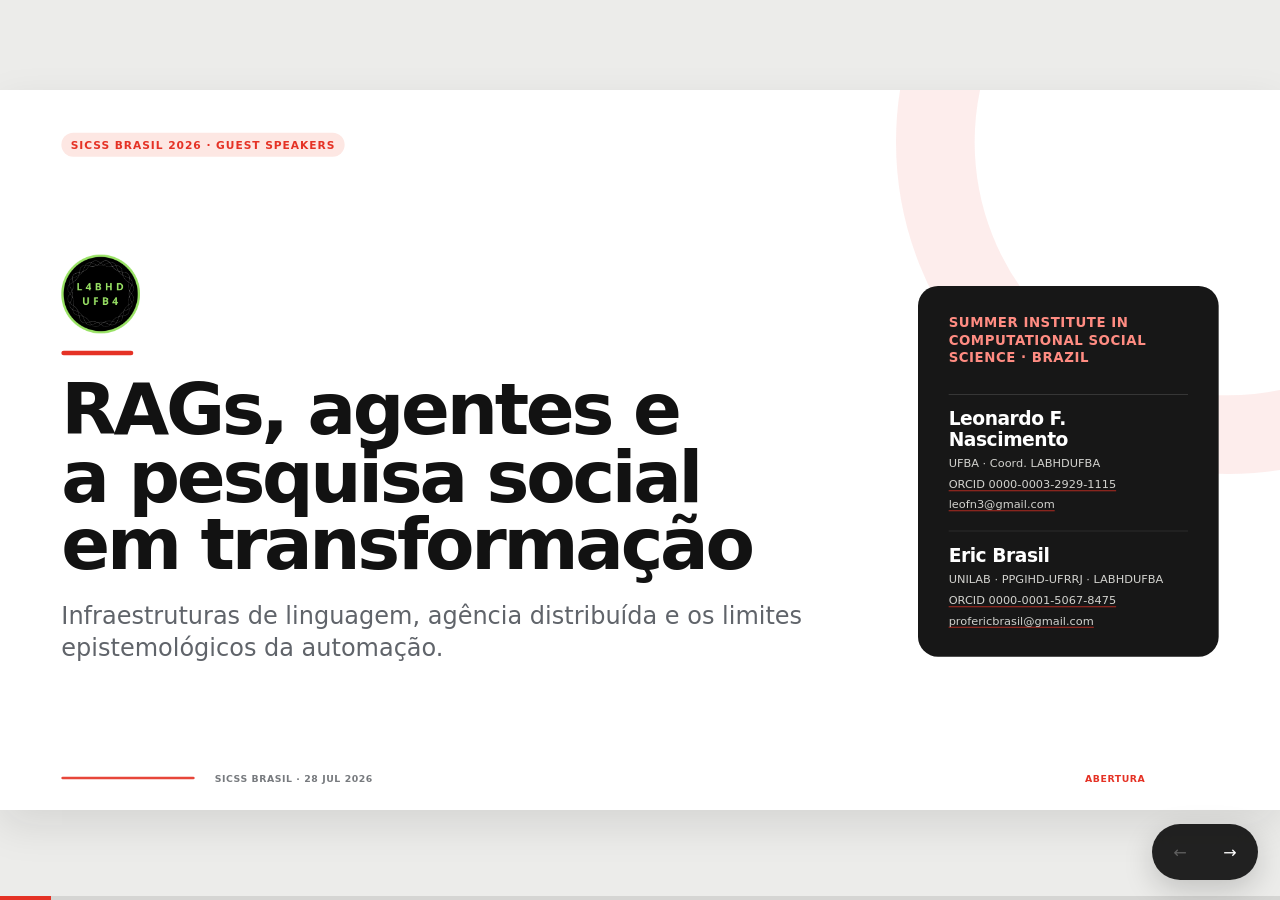
<file: index.html>
<!doctype html>
<html lang="pt-BR">
<head>
  <meta charset="utf-8">
  <meta name="viewport" content="width=device-width, initial-scale=1">
  <meta name="description" content="RAGs, agentes e a pesquisa social em transformação — SICSS Brasil 2026">
  <title>RAGs, agentes e pesquisa social — SICSS Brasil 2026</title>
  <link rel="stylesheet" href="styles.css">
</head>
<body>
  <main id="deck" class="deck" aria-live="polite"></main>
  <nav class="deck-nav" aria-label="Navegação dos slides">
    <button id="prev" type="button" aria-label="Slide anterior">←</button>
    <button id="next" type="button" aria-label="Próximo slide">→</button>
  </nav>
  <div class="progress" aria-hidden="true"><span id="progressBar"></span></div>
  <div id="overview" class="overview" hidden aria-label="Visão geral dos slides"></div>
  <script src="slides.js"></script>
  <script src="app.js"></script>
</body>
</html>
</file>
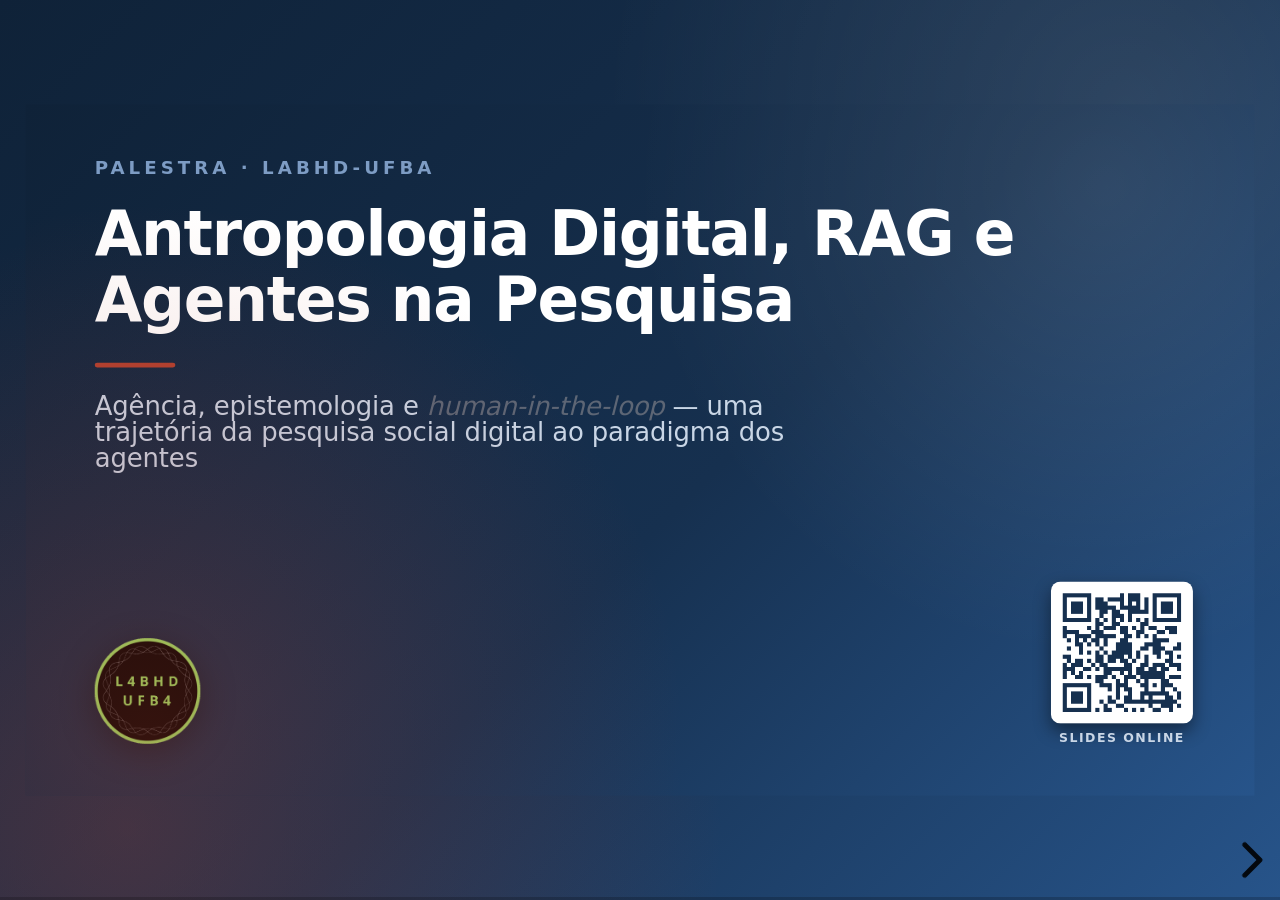
<file: sources/pineb/index.html>
<!DOCTYPE html>
<html lang="pt-BR">
<head>
  <meta charset="utf-8">
  <meta name="viewport" content="width=device-width, initial-scale=1.0">
  <title>Antropologia Digital, RAG e Agentes na Pesquisa</title>
  <link rel="stylesheet" href="vendor/reveal.css">
  <link rel="stylesheet" href="theme.css">
  <style>
    /* Ajustes específicos desta apresentação */

    /* Timeline da trajetória LABHD */
    .traj-row {
      display: grid; grid-template-columns: 130px 1fr;
      gap: 26px; align-items: start; margin-top: 26px;
    }
    .traj-year {
      font-size: 46px; font-weight: 800; color: var(--c-accent);
      line-height: 1; letter-spacing: -0.02em;
      border-right: 4px solid var(--c-line); padding-right: 22px;
    }
    .traj-year .ty-tag {
      display: block; font-size: 13px; font-weight: 800;
      letter-spacing: 0.12em; text-transform: uppercase;
      color: var(--c-blue-600); margin-top: 10px;
    }
    .traj-body p { font-size: 25px; line-height: 1.5; margin: 0 0 14px; }

    /* mini-timeline horizontal (slide 6) */
    .mini-time { display: grid; grid-template-columns: repeat(5, 1fr); gap: 10px; margin-top: 30px; }
    .mini-time .mt-step {
      background: var(--c-paper); border: 1px solid var(--c-line);
      border-top: 4px solid var(--c-blue-300);
      border-radius: 10px; padding: 14px 12px;
    }
    .mini-time .mt-step.now { border-top-color: var(--c-accent); }
    .mini-time .mt-yr { font-size: 15px; font-weight: 800; color: var(--c-blue-600); letter-spacing: 0.06em; }
    .mini-time .mt-lb { font-size: 16px; color: var(--c-ink); margin-top: 6px; line-height: 1.3; }

    /* cartões de conceito (definições) */
    .concept-grid { display: grid; gap: 16px; margin-top: 24px; }
    .concept-grid.c2 { grid-template-columns: 1fr 1fr; }
    .concept-grid.c3 { grid-template-columns: repeat(3, 1fr); }
    .concept-card {
      background: var(--c-paper); border: 1px solid var(--c-line);
      border-left: 4px solid var(--c-blue-600);
      border-radius: 10px; padding: 18px 20px;
    }
    .concept-card .cc-h { font-size: 21px; font-weight: 800; color: var(--c-blue-800); margin-bottom: 8px; }
    .concept-card .cc-b { font-size: 17px; color: var(--c-ink); line-height: 1.45; }
    .concept-card.accent { border-left-color: var(--c-accent); }
    .concept-card.accent .cc-h { color: var(--c-accent); }

    /* loop cards (human-in/on/out) */
    .loop-grid { display: grid; grid-template-columns: repeat(3, 1fr); gap: 18px; margin-top: 26px; }
    .loop-card {
      background: var(--c-paper); border: 1px solid var(--c-line);
      border-top: 5px solid var(--c-blue-600);
      border-radius: 12px; padding: 22px 20px;
    }
    .loop-card.mid { border-top-color: var(--c-amber); }
    .loop-card.out { border-top-color: var(--c-accent); }
    .loop-card .lc-tag {
      display: inline-block; font-size: 13px; font-weight: 800;
      letter-spacing: 0.08em; text-transform: uppercase;
      padding: 4px 10px; border-radius: 6px; margin-bottom: 12px;
      color: var(--c-blue-600); background: var(--c-blue-100);
    }
    .loop-card.mid .lc-tag { color: var(--c-amber); background: #f7efdc; }
    .loop-card.out .lc-tag { color: var(--c-accent); background: var(--c-accent-soft); }
    .loop-card .lc-name { font-size: 24px; font-weight: 800; color: var(--c-blue-800); margin-bottom: 10px; }
    .loop-card .lc-body { font-size: 17px; color: var(--c-ink); line-height: 1.45; }
    .loop-card .lc-meta { margin-top: 12px; font-size: 15px; color: var(--c-muted); }

    /* code-ish badge inline */
    .reveal code {
      font-family: "SF Mono", "JetBrains Mono", Menlo, monospace;
      font-size: 0.82em; background: #e9edf2;
      color: var(--c-blue-800);
      padding: 2px 7px; border-radius: 5px;
    }

    /* pipeline reusada do template */
    .pipeline-flow { display: grid; grid-template-columns: repeat(5, 1fr); gap: 12px; margin-top: 28px; }
    .pipeline-step {
      background: var(--c-paper); border: 1px solid var(--c-line);
      border-top: 4px solid var(--c-blue-600);
      border-radius: 10px; padding: 18px 14px;
    }
    .pipeline-step .ps-num {
      font-size: 14px; font-weight: 800; letter-spacing: 0.1em;
      color: var(--c-blue-600); text-transform: uppercase;
    }
    .pipeline-step .ps-name { font-size: 22px; font-weight: 800; color: var(--c-blue-800); margin-top: 6px; }
    .pipeline-step .ps-desc { font-size: 16px; color: var(--c-muted); margin-top: 8px; line-height: 1.4; }

    .result-card {
      background: var(--c-paper); border: 1px solid var(--c-line);
      border-left: 5px solid var(--c-blue-600);
      border-radius: 10px; padding: 18px 22px; margin-top: 18px;
    }
    .result-card.accent { border-left-color: var(--c-accent); }
    .result-card .r-title { font-size: 19px; font-weight: 800; color: var(--c-blue-800); margin-bottom: 6px; }
    .result-card .r-body { font-size: 17px; color: var(--c-ink); line-height: 1.45; }

    /* diagrama concêntrico IA ⊃ ML ⊃ DL ⊃ LLMs */
    .ai-nest { display: grid; grid-template-columns: 1fr 1fr; gap: 36px; align-items: center; margin-top: 24px; }
    .ai-l1, .ai-l2, .ai-l3, .ai-l4 {
      border-radius: 16px; position: relative;
      display: flex; flex-direction: column; align-items: center;
    }
    .ai-l1 { background: var(--c-blue-900); padding: 18px 18px 22px; }
    .ai-l2 { background: var(--c-blue-800); padding: 16px 16px 20px; width: 100%; margin-top: 10px; }
    .ai-l3 { background: var(--c-blue-600); padding: 16px 16px 20px; width: 100%; margin-top: 10px; }
    .ai-l4 { background: var(--c-accent); padding: 16px; width: 100%; margin-top: 10px; }
    .ai-nest .lbl { font-size: 14px; font-weight: 800; letter-spacing: 0.08em; text-transform: uppercase; color: #fff; }
    .ai-l1 > .lbl { color: #c9d6e6; }
    .ai-l4 .lbl { font-size: 22px; }
    .ai-legend .leg { display: grid; grid-template-columns: 22px 1fr; gap: 12px; align-items: start; margin-bottom: 16px; }
    .ai-legend .dot { width: 18px; height: 18px; border-radius: 5px; margin-top: 4px; }
    .ai-legend .leg-h { font-size: 19px; font-weight: 800; color: var(--c-blue-800); }
    .ai-legend .leg-b { font-size: 15.5px; color: var(--c-muted); line-height: 1.4; }

    /* módulos de agente (Control / Perception / Action) */
    .agent-mods { display: grid; grid-template-columns: repeat(3, 1fr); gap: 16px; margin-top: 24px; }
    .agent-mod { background: var(--c-paper); border: 1px solid var(--c-line); border-radius: 12px; padding: 18px 18px; }
    .agent-mod.center { border: 2px solid var(--c-accent); }
    .agent-mod .am-h { font-size: 18px; font-weight: 800; color: var(--c-blue-800); margin-bottom: 12px; text-align: center; letter-spacing: 0.03em; }
    .agent-mod.center .am-h { color: var(--c-accent); }
    .agent-mod .am-row { display: flex; gap: 8px; flex-wrap: wrap; justify-content: center; }
    .agent-mod .chip { font-size: 14px; font-weight: 700; color: var(--c-blue-800); background: #e9edf2; border-radius: 6px; padding: 6px 12px; }
    .agent-mod .am-sub { font-size: 13px; font-weight: 800; letter-spacing: 0.06em; text-transform: uppercase; color: var(--c-blue-600); margin: 10px 0 6px; text-align: center; }

    /* tokenização */
    .token-row { display: flex; flex-wrap: wrap; gap: 8px; margin-top: 20px; }
    .token { background: var(--c-blue-100); border: 1px solid var(--c-blue-300); border-radius: 8px; padding: 8px 14px; font-size: 20px; color: var(--c-blue-900); }
    .token .tid { display: block; font-size: 11px; color: var(--c-blue-600); font-family: "SF Mono", Menlo, monospace; }

    /* grid de estatísticas */
    .stat-grid { display: grid; grid-template-columns: repeat(4, 1fr); gap: 16px; margin-top: 26px; }
    .stat { background: var(--c-paper); border: 1px solid var(--c-line); border-top: 4px solid var(--c-blue-600); border-radius: 10px; padding: 18px 14px; text-align: center; }
    .stat.accent { border-top-color: var(--c-accent); }
    .stat .st-num { font-size: 34px; font-weight: 800; color: var(--c-blue-800); line-height: 1; }
    .stat.accent .st-num { color: var(--c-accent); }
    .stat .st-lb { font-size: 14px; color: var(--c-muted); margin-top: 8px; line-height: 1.3; }

    /* gramática do Telegram / fluxo simples */
    .flow-row { display: flex; align-items: stretch; gap: 10px; margin-top: 24px; }
    .flow-node { flex: 1; background: var(--c-paper); border: 1px solid var(--c-line); border-radius: 10px; padding: 16px 12px; text-align: center; }
    .flow-node .fn-h { font-size: 18px; font-weight: 800; color: var(--c-blue-800); }
    .flow-node .fn-b { font-size: 14px; color: var(--c-muted); margin-top: 6px; line-height: 1.35; }
    .flow-arrow { display: flex; align-items: center; color: var(--c-blue-300); font-size: 26px; font-weight: 800; }

    /* QR na capa */
    .cover-qr {
      position: absolute; right: 64px; bottom: 54px;
      display: flex; flex-direction: column; align-items: center; gap: 8px;
      z-index: 5;
    }
    .cover-qr img {
      width: 132px; height: 132px; display: block;
      background: #fff; padding: 8px; border-radius: 10px;
      box-shadow: 0 8px 18px rgba(0,0,0,0.45);
    }
    .cover-qr span {
      font-size: 13px; font-weight: 700; letter-spacing: 0.12em;
      text-transform: uppercase; color: #c9d6e6;
    }
  </style>
</head>
<body>
<div class="reveal">
  <div class="slides">

    <!-- ============ BLOCO 1 — TRAJETÓRIA LABHD/UFBA ============ -->

    <!-- 1 · CAPA -->
    <section data-state="cover" class="slide-cover">
      <div class="cover-tag">Palestra · LABHD-UFBA</div>
      <h1>Antropologia Digital, RAG e Agentes na Pesquisa</h1>
      <div class="cover-rule"></div>
      <p class="cover-sub">Agência, epistemologia e <em>human-in-the-loop</em> — uma trajetória da pesquisa social digital ao paradigma dos agentes</p>
      <div class="cover-logos"><img src="assets/logos/labhd_no_white_frame.png" alt="L4BHD/UFBA"></div>
      <div class="cover-qr">
        <img src="assets/qrcode.png" alt="QR code para a apresentação online">
        <span>slides online</span>
      </div>
    </section>

    <!-- 2 · MARCO ZERO 2012 -->
    <section class="content">
      <div class="slide-kicker">Trajetória · marco zero</div>
      <h2 class="slide-title">2012 — A análise qualitativa entra no computador</h2>
      <div class="slide-body">
        <div class="traj-row">
          <div class="traj-year">2012<span class="ty-tag">Atlas.ti</span></div>
          <div class="traj-body">
            <p>Início com <strong>Atlas.ti</strong>: codificação e análise qualitativa assistida por software (CAQDAS). O dado social continuava o mesmo — entrevistas, documentos, notas de campo — mas a <span class="hl-red">organização e a recuperação</span> passaram a ser mediadas por software.</p>
            <p>Primeira pergunta de fundo: <em>o que significa digitalizar a pesquisa social?</em></p>
          </div>
        </div>
        <div class="callout">
          Digitalizar não é só transpor papel para a tela: é introduzir uma <strong>camada técnica de mediação</strong> entre o pesquisador e seu material — o embrião de tudo que vem depois.
        </div>
      </div>
    </section>

    <!-- 3 · DIGITAÇÃO DA VIDA SOCIAL 2014-2018 -->
    <section class="content">
      <div class="slide-kicker">Trajetória · o campo se desloca</div>
      <h2 class="slide-title">2014–2018 — A Digitalização do Eu na Vida Cotidiana</h2>
      <div class="slide-body">
        <div class="traj-row">
          <div class="traj-year">2014<span class="ty-tag">→ 2018</span></div>
          <div class="traj-body">
            <p style="font-size:25px;line-height:1.45;">As tecnologias digitais passam a ocupar <span class="hl-red">todos os âmbitos da vida social</span> e se tornam um <strong>fato social total</strong>.</p>
            <div class="callout" style="margin-top:18px;font-size:24px;line-height:1.4;">
              <span class="quote-mark" style="font-size:50px;line-height:0.2;">“</span>o digital está se tornando uma parte constitutiva daquilo que nos torna humanos.” <span style="font-size:17px;color:var(--c-muted);">(Horst &amp; Miller, 2012, p. 4)</span>
            </div>
          </div>
        </div>
        <div class="source-line">
          HORST, H. A.; MILLER, D. <em>Digital Anthropology</em>. London: Bloomsbury Academic, 2012.
        </div>
      </div>
    </section>

    <!-- 4 · VIRADA COMPUTACIONAL ~2018 -->
    <section class="content">
      <div class="slide-kicker">Trajetória · virada computacional</div>
      <h2 class="slide-title">2018 — Da ferramenta fechada ao código aberto</h2>
      <div class="slide-body">
        <div class="traj-row">
          <div class="traj-year">2018<span class="ty-tag">R · código</span></div>
          <div class="traj-body">
            <p>Aprendizado de <strong>R</strong> e da programação como método. A virada decisiva: deixar de <em>apenas usar</em> ferramentas para <span class="hl-red">criar as próprias ferramentas</span> — do software caixa-preta ao <strong>código aberto, auditável e reprodutível</strong>.</p>
            <p>Uma escada de aprendizado: <strong>utilidade → aprendizado → aprimoramento → diversificação → artesanato digital</strong>.</p>
          </div>
        </div>
        <div class="callout">
          <strong>Não há neutralidade metodológica nas técnicas</strong> <em>(Bourdieu, Passeron &amp; Chamboredon, 2004)</em> — programar é posição epistemológica: <strong>erros de código viram erros metodológicos</strong>.
        </div>
      </div>
    </section>

    <!-- 5 · ERA DOS LLMs ~2023 -->
    <section class="content">
      <div class="slide-kicker">Trajetória · infraestrutura de linguagem</div>
      <h2 class="slide-title">2023 — Os LLMs como infraestrutura de pesquisa</h2>
      <div class="slide-body">
        <div class="traj-row">
          <div class="traj-year">2023<span class="ty-tag">LLMs</span></div>
          <div class="traj-body">
            <p>Modelos de linguagem deixam de ser objeto de estudo para se tornarem <strong>infraestrutura</strong> do trabalho de pesquisa.</p>
            <p>Um fluxo contínuo se consolida:
              <strong>texto → código → análise → escrita assistida</strong>. O LLM atravessa todas as etapas, da exploração do corpus à redação.</p>
          </div>
        </div>
        <div class="callout">
          A questão deixa de ser <em>“como analisar dados digitais?”</em> e passa a ser <em>“como pesquisar quando a própria linguagem se tornou computável?”</em>
        </div>
      </div>
    </section>

    <!-- 6 · DE LLMs A AGENTES ~2024-25 -->
    <section class="content">
      <div class="slide-kicker">Trajetória · onde estamos</div>
      <h2 class="slide-title">2024–25 — De LLMs a Agentes</h2>
      <div class="slide-body">
        <p class="lead" style="font-size:30px;max-width:30em;">Agentes <span class="hl">não são novos</span> — mas a fusão <span class="hl">LLM + agente</span> redefine a <span class="hl-red">agência</span> na pesquisa: o pesquisador <strong>delega, supervisiona e co-cria</strong>.</p>
        <div class="mini-time">
          <div class="mt-step"><div class="mt-yr">2012</div><div class="mt-lb">Atlas.ti · CAQDAS</div></div>
          <div class="mt-step"><div class="mt-yr">2014–18</div><div class="mt-lb">Vida Social Digitalizada</div></div>
          <div class="mt-step"><div class="mt-yr">2018</div><div class="mt-lb">R · código aberto</div></div>
          <div class="mt-step"><div class="mt-yr">2023</div><div class="mt-lb">LLMs como infra</div></div>
          <div class="mt-step now"><div class="mt-yr">2024–25</div><div class="mt-lb">Agentes na pesquisa</div></div>
        </div>
      </div>
    </section>

    <!-- ============ BLOCO 2 — IA GENERATIVA, LLMs E RAG ============ -->

    <!-- DIVISOR 01 -->
    <section data-state="section" class="slide-section">
      <div class="sec-num">01</div>
      <h2>IA generativa, LLMs e RAG</h2>
      <div class="sec-rule"></div>
      <div class="sec-desc">Os conceitos de base — da definição de IA à geração ancorada em evidência, até as ferramentas de NLP do LABHD-UFBA.</div>
    </section>

    <!-- 7 · O QUE É IA -->
    <section class="content">
      <div class="slide-kicker">Fundamentos</div>
      <h2 class="slide-title">O que é Inteligência Artificial?</h2>
      <div class="slide-body">
        <div class="ai-nest">
          <div class="ai-l1">
            <span class="lbl">Inteligência Artificial</span>
            <div class="ai-l2">
              <span class="lbl">Machine Learning</span>
              <div class="ai-l3">
                <span class="lbl">Deep Learning · Redes Neurais</span>
                <div class="ai-l4"><span class="lbl">LLMs</span></div>
              </div>
            </div>
          </div>
          <div class="ai-legend">
            <div class="leg"><div class="dot" style="background:var(--c-blue-900);"></div><div><div class="leg-h">IA</div><div class="leg-b">Máquinas “inteligentes”, em sentido amplo.</div></div></div>
            <div class="leg"><div class="dot" style="background:var(--c-blue-800);"></div><div><div class="leg-h">Machine Learning</div><div class="leg-b">Reconhecimento de padrões aprendidos a partir de dados.</div></div></div>
            <div class="leg"><div class="dot" style="background:var(--c-blue-600);"></div><div><div class="leg-h">Deep Learning</div><div class="leg-b">Padrões em dados <strong>não-estruturados</strong>: imagem, texto, áudio.</div></div></div>
            <div class="leg"><div class="dot" style="background:var(--c-accent);"></div><div><div class="leg-h">LLMs</div><div class="leg-b">Aprendem a “compreender” e gerar <strong>linguagem natural</strong>.</div></div></div>
          </div>
        </div>
      </div>
    </section>

    <!-- 8 · O QUE É IA GENERATIVA -->
    <section class="content">
      <div class="slide-kicker">Fundamentos</div>
      <h2 class="slide-title">O que é IA Generativa?</h2>
      <div class="slide-body">
        <p class="lead" style="font-size:32px;max-width:26em;">Modelos que <span class="hl">produzem</span> conteúdo novo a partir de <span class="hl">padrões estatísticos</span> aprendidos de grandes corpora.</p>
        <div class="callout" style="margin-top:30px;">
          Um modelo generativo <strong>não “entende”</strong> no sentido humano: ele estima a <strong>distribuição de probabilidade</strong> do que vem a seguir e amostra dela uma saída plausível.
        </div>
        <div class="source-line">
          Implicação metodológica: a saída é <em>verossímil</em>, não necessariamente <em>verdadeira</em>. Plausibilidade ≠ veracidade — daí a necessidade de ancoragem em evidência (RAG) e de supervisão humana.
        </div>
      </div>
    </section>

    <!-- 9 · O QUE SÃO LLMs -->
    <section class="content">
      <div class="slide-kicker">Fundamentos</div>
      <h2 class="slide-title">O que são Modelos de Linguagem (LLMs)?</h2>
      <div class="slide-body">
        <p class="lead" style="font-size:26px;max-width:34em;margin-bottom:4px;">O treino envolve a <span class="hl">tokenização</span> das palavras, transformando-as em <span class="hl-red">embeddings</span> — representações numéricas que capturam significado e contexto.</p>
        <div class="token-row">
          <div class="token">O<span class="tid">219195</span></div>
          <div class="token">arquiteto<span class="tid">26887</span></div>
          <div class="token">não<span class="tid">213002</span></div>
          <div class="token">reiniciou<span class="tid">267358</span></div>
          <div class="token">o<span class="tid">219195</span></div>
          <div class="token">servidor<span class="tid">281596</span></div>
          <div class="token">porque<span class="tid">252197</span></div>
          <div class="token">ele<span class="tid">104265</span></div>
          <div class="token">estava<span class="tid">119840</span></div>
          <div class="token">com<span class="tid">76912</span></div>
          <div class="token">preguiça<span class="tid">254276</span></div>
        </div>
        <div class="callout" style="margin-top:22px;">
          No espaço de <em>embeddings</em>, sentidos próximos ficam próximos (cão · gato · cavalo) — mas a previsão é <strong>estatística</strong>: daí <strong>alucinação</strong> e <strong>viés</strong> como propriedades do mecanismo, não bugs.
        </div>
      </div>
    </section>

    <!-- 10 · O QUE É RAG -->
    <section class="content">
      <div class="slide-kicker">Retrieval-Augmented Generation</div>
      <h2 class="slide-title">O que é RAG, em três etapas</h2>
      <div class="slide-body">
        <div class="pipeline-flow" style="grid-template-columns:repeat(3,1fr);gap:22px;">
          <div class="pipeline-step">
            <div class="ps-num">01 · Recuperação</div>
            <div class="ps-name">Buscar evidência</div>
            <div class="ps-desc">A pergunta recupera, de uma base de conhecimento, os <strong>documentos semanticamente relevantes</strong>.</div>
          </div>
          <div class="pipeline-step">
            <div class="ps-num">02 · Aumento</div>
            <div class="ps-name">Injetar no prompt</div>
            <div class="ps-desc">Os trechos recuperados são <strong>inseridos no contexto</strong> enviado ao LLM, junto da pergunta.</div>
          </div>
          <div class="pipeline-step">
            <div class="ps-num">03 · Geração</div>
            <div class="ps-name">Responder ancorado</div>
            <div class="ps-desc">O LLM gera a resposta <strong>condicionada à evidência fornecida</strong>, com trechos citáveis.</div>
          </div>
        </div>
        <div class="callout" style="margin-top:30px;">
          <strong>RAG ≠ busca:</strong> é <em>geração condicionada</em> a uma base de conhecimento. Ao vincular cada afirmação a um trecho recuperável, reduz a alucinação e torna o LLM um <strong>instrumento auditável</strong>.
        </div>
      </div>
    </section>

    <!-- 11 · FERRAMENTAS DE NLP DO LABHD -->
    <section class="content">
      <div class="slide-kicker">Aplicação · ferramentas em ação</div>
      <h2 class="slide-title">Do texto à estrutura: o que o LABHD usa</h2>
      <div class="slide-body">
        <div class="concept-grid c2">
          <div class="concept-card">
            <div class="cc-h">NER · Reconhecimento de entidades</div>
            <div class="cc-b">Identifica e classifica automaticamente <strong>pessoas, organizações, locais, datas e eventos</strong> em grandes volumes textuais.</div>
          </div>
          <div class="concept-card">
            <div class="cc-h">Topic Modelling</div>
            <div class="cc-b">Revela <strong>temas latentes</strong> agrupando palavras associadas (ex.: <em>Manifesto Comunista</em> → luta de classes · propriedade · indústria).</div>
          </div>
          <div class="concept-card">
            <div class="cc-h">Knowledge Graph</div>
            <div class="cc-b">Rede semântica de <strong>entidades e relações</strong> (<code>SUPPORTS</code> / <code>OPPOSES</code>) — usada p/ mapear polarização política. <em>LLMGraphTransformer + gpt-4o-mini</em>.</div>
          </div>
          <div class="concept-card accent">
            <div class="cc-h">RAG</div>
            <div class="cc-b">Geração <strong>ancorada</strong> em base documental — resposta rastreável e auditável sobre corpora grandes demais p/ leitura exaustiva.</div>
          </div>
        </div>
        <div class="source-line">
          Eixos de classificação: <strong>tarefa</strong> (extração · modelagem · geração) · <strong>nível</strong> (codificação · exploração · interpretação) · <strong>pipeline</strong> (coleta · codificação · análise).
        </div>
      </div>
    </section>

    <!-- ============ BLOCO 3 — AGENTES NA PESQUISA ============ -->

    <!-- DIVISOR 02 -->
    <section data-state="section" class="slide-section">
      <div class="sec-num">02</div>
      <h2>Agentes na pesquisa</h2>
      <div class="sec-rule"></div>
      <div class="sec-desc">O que muda quando o LLM ganha ferramentas, memória e autonomia — e como a agência se redistribui.</div>
    </section>

    <!-- 12 · O QUE SÃO AGENTES -->
    <section class="content">
      <div class="slide-kicker">Fundamentos</div>
      <h2 class="slide-title">O que são Agentes?</h2>
      <div class="slide-body">
        <p class="lead" style="font-size:25px;max-width:36em;margin-bottom:2px;">Um <span class="hl">LLM-agente</span> acopla um modelo de linguagem a <span class="hl-red">módulos</span> de controle, percepção e ação — planeja, age sobre o mundo e revê o resultado em ciclo.</p>
        <div class="agent-mods">
          <div class="agent-mod">
            <div class="am-h">Controle</div>
            <div class="am-sub">Storage</div>
            <div class="am-row"><span class="chip">Memória</span><span class="chip">Base de conhecimento</span></div>
            <div class="am-sub">Decisão</div>
            <div class="am-row"><span class="chip">Planejamento</span><span class="chip">Raciocínio</span></div>
          </div>
          <div class="agent-mod center">
            <div class="am-h">LLM-Agente</div>
            <div class="am-row" style="margin-top:6px;"><span class="chip">raciocínio + ferramentas + memória</span></div>
            <div class="am-sub" style="margin-top:14px;">⇅ Humano</div>
            <div class="am-row"><span class="chip">delega · supervisiona · valida</span></div>
          </div>
          <div class="agent-mod">
            <div class="am-h">Percepção & Ação</div>
            <div class="am-sub">Perception</div>
            <div class="am-row"><span class="chip">Coleta</span><span class="chip">Processamento</span></div>
            <div class="am-sub">Action</div>
            <div class="am-row"><span class="chip">Ferramentas</span><span class="chip">Feedback</span></div>
          </div>
        </div>
        <div class="source-line">
          Agentes <strong>precedem os LLMs</strong> (sistemas especialistas, bots, multiagente); a fusão LLM+agente é que redefine a agência. <em>Arquitetura: Synthetic Agents — arXiv 2503.05659.</em>
        </div>
      </div>
    </section>

    <!-- 13 · AGENTES NO LABHD -->
    <section class="content">
      <div class="slide-kicker">Aplicação</div>
      <h2 class="slide-title">A pesquisa do LABHD, em escala</h2>
      <div class="slide-body">
        <p class="lead" style="font-size:23px;max-width:40em;margin-bottom:4px;">Objeto: o <span class="hl-red">ecossistema multiplataforma de desinformação e radicalização</span> no Brasil (Telegram → YouTube, Instagram, WhatsApp…). Três fases, 2021–2027, com Letícia Cesarino (UFSC) · InternetLab · CNPq · PECS/ISC.</p>
        <div class="stat-grid">
          <div class="stat"><div class="st-num">+70M</div><div class="st-lb">mensagens coletadas (2015–2025)</div></div>
          <div class="stat"><div class="st-num">5M</div><div class="st-lb">imagens e vídeos</div></div>
          <div class="stat"><div class="st-num">3M</div><div class="st-lb">links do YouTube</div></div>
          <div class="stat accent"><div class="st-num">30 TB</div><div class="st-lb">de dados</div></div>
        </div>
        <div class="callout" style="margin-top:22px;">
          É aqui que NER, topic modelling, knowledge graphs, RAG e agentes <strong>coletam, classificam, sumarizam e analisam</strong> — sob coordenação de times qualitativo e quantitativo (grounded theory, populismo · EDA, NLP, IA).
        </div>
      </div>
    </section>

    <!-- 14 · AGÊNCIA DISTRIBUÍDA -->
    <section class="content">
      <div class="slide-kicker">Tese central</div>
      <h2 class="slide-title">Agência distribuída</h2>
      <div class="slide-body">
        <p class="lead" style="font-size:34px;max-width:24em;">O pesquisador <span class="hl-red">não é substituído</span>: a agência se <span class="hl">redistribui</span> entre humano e máquina.</p>
        <div class="callout" style="margin-top:30px;">
          O agente <strong>não “decide” sozinho</strong> — opera dentro de <strong>guardrails</strong> definidos pelo pesquisador: escopo, critérios, pontos de validação. A autoria e a responsabilidade permanecem humanas.
        </div>
        <div class="source-line">
          Deslocamento do <em>fazer</em> para o <em>orientar e validar</em>: a competência metodológica migra para o desenho dos limites em que a máquina pode agir.
        </div>
      </div>
    </section>

    <!-- ============ BLOCO 4 — CONSIDERAÇÕES EPISTEMOLÓGICAS ============ -->

    <!-- DIVISOR 03 -->
    <section data-state="section" class="slide-section">
      <div class="sec-num">03</div>
      <h2>Considerações epistemológicas</h2>
      <div class="sec-rule"></div>
      <div class="sec-desc">Crítica dos dados e das ferramentas, o lugar do humano no ciclo e os limites de matematizar o sentido.</div>
    </section>

    <!-- 15 · CSS CRÍTICA — POR QUE O HUMANO IMPORTA -->
    <section class="content">
      <div class="slide-kicker">Ciência social computacional crítica</div>
      <h2 class="slide-title">Por que o humano importa: três frentes críticas</h2>
      <div class="slide-body">
        <div class="concept-grid c3">
          <div class="concept-card">
            <div class="cc-h">Crítica dos dados</div>
            <div class="cc-b"><strong>“Raw data is an oxymoron.”</strong> Todo dado tem condições de existência e uma história — exige o mesmo rigor de uma fonte de arquivo. <em>Gitelman, 2013 · Brasil &amp; Nascimento, 2020</em></div>
          </div>
          <div class="concept-card">
            <div class="cc-h">Crítica das ferramentas</div>
            <div class="cc-b"><strong>Erros de código viram erros metodológicos.</strong> “Assistentes digitais já contêm teoria e julgamento.” <em>Rieder &amp; Röhle, 2012</em></div>
          </div>
          <div class="concept-card accent">
            <div class="cc-h">Teoria + empiria</div>
            <div class="cc-b">Teorizar como prática: abstração, abdução e indução em pequenos projetos empíricos. <em>Ignatow, 2020</em></div>
          </div>
        </div>
        <div class="callout">
          RAG e agentes <strong>não são neutros</strong> — incorporam teoria e decisões. Manter o humano no loop é o que preserva a crítica dos dados e das ferramentas.
        </div>
      </div>
    </section>

    <!-- 16 · HUMAN IN/ON/OUT THE LOOP -->
    <section class="content">
      <div class="slide-kicker">Definições e trade-offs</div>
      <h2 class="slide-title">Human in · on · out of the loop</h2>
      <div class="slide-body">
        <p class="lead" style="font-size:22px;max-width:44em;margin-bottom:0;">A distinção clássica gradua <em>quanto</em> de humano permanece no ciclo de <span class="hl">decidir e agir</span>.</p>
        <div class="loop-grid">
          <div class="loop-card">
            <div class="lc-tag">In the loop</div>
            <div class="lc-name">No ciclo</div>
            <div class="lc-body">A máquina só <strong>decide e age com um comando humano</strong>. Nada avança sem confirmação.</div>
            <div class="lc-meta">↑ Transparência total · ↓ não escala (gargalo humano)</div>
          </div>
          <div class="loop-card mid">
            <div class="lc-tag">On the loop</div>
            <div class="lc-name">Sobre o ciclo</div>
            <div class="lc-body">A máquina decide e age sob a <strong>supervisão de um operador que pode anular</strong> suas ações.</div>
            <div class="lc-meta">Equilíbrio: escala com controle seletivo</div>
          </div>
          <div class="loop-card out">
            <div class="lc-tag">Out of the loop</div>
            <div class="lc-name">Fora do ciclo — o problema</div>
            <div class="lc-body">A máquina decide e age <strong>sem qualquer entrada ou interação humana</strong>.</div>
            <div class="lc-meta">↑ Escala máxima · ↓ risco epistêmico (alucinação, viés, opacidade)</div>
          </div>
        </div>
        <div class="callout" style="margin-top:18px;">
          Não há posição “correta” em abstrato — a escolha do loop é uma <strong>decisão metodológica</strong>, função do risco da tarefa. Mas, nas ciências sociais, o <em>out-of-the-loop</em> é um <strong>problema epistemológico</strong>: delegar a interpretação é abrir mão do que define a disciplina.
        </div>
        <div class="source-line">
          Taxonomia adaptada de Human Rights Watch, <em>Losing Humanity</em> (2012) — da decisão letal à decisão interpretativa.
        </div>
      </div>
    </section>

    <!-- 17 · MATEMATIZAR O SENTIDO -->
    <section class="content">
      <div class="slide-kicker">O limite epistemológico</div>
      <h2 class="slide-title">É possível matematizar o sentido?</h2>
      <div class="slide-body">
        <p class="lead">Embeddings transformam significado em <span class="hl">vetores</span>. Mas o que é “<span class="hl-red">significado</span>” num modelo estatístico?</p>
        <div class="concept-grid c3" style="margin-top:24px;">
          <div class="concept-card">
            <div class="cc-h">A promessa</div>
            <div class="cc-b">Operacionalizar sentido em escala — comparar, agrupar e recuperar milhões de textos.</div>
          </div>
          <div class="concept-card accent">
            <div class="cc-h">O risco</div>
            <div class="cc-b"><strong>Redução da complexidade discursiva</strong>: o que não cabe no vetor desaparece da análise.</div>
          </div>
          <div class="concept-card">
            <div class="cc-h">A resposta</div>
            <div class="cc-b">Leitura <strong>crítica e contextualizada</strong> das descobertas automatizadas — o humano no loop.</div>
          </div>
        </div>
        <div class="source-line">
          <em>“A revolução das modalidades de produção e de transmissão dos textos é também uma mutação epistemológica fundamental.”</em> — Chartier, 2002, p. 108.
        </div>
      </div>
    </section>

    <!-- 18 · VELHOS NOVOS DESAFIOS -->
    <section class="content">
      <div class="slide-kicker">Balanço</div>
      <h2 class="slide-title"><s style="color:var(--c-muted);text-decoration-color:var(--c-accent);">Velhos</s> Novos desafios</h2>
      <div class="slide-body">
        <div class="concept-grid c2">
          <div class="concept-card">
            <div class="cc-h">Teóricos</div>
            <div class="cc-b">Que conceitos sociológicos sobrevivem quando o objeto e o método são reconstituídos digitalmente?</div>
          </div>
          <div class="concept-card">
            <div class="cc-h">Metodológicos</div>
            <div class="cc-b">Validação, reprodutibilidade e crítica das ferramentas — “erros de código viram erros metodológicos”.</div>
          </div>
          <div class="concept-card">
            <div class="cc-h">Financeiros</div>
            <div class="cc-b">Custo de cômputo, armazenamento (30&nbsp;TB) e APIs — quem banca a infraestrutura da pesquisa?</div>
          </div>
          <div class="concept-card accent">
            <div class="cc-h">Epistemológicos</div>
            <div class="cc-b">O sentido matematizável e o lugar do humano: onde a interpretação é indelegável.</div>
          </div>
        </div>
      </div>
    </section>

    <!-- 19 · SÍNTESE -->
    <section class="content">
      <div class="slide-kicker">Síntese</div>
      <h2 class="slide-title">Reconfiguração, não automação</h2>
      <div class="slide-body">
        <span class="quote-mark">“</span>
        <p class="lead">A pesquisa digital não é a <span class="hl-red">automação</span> da pesquisa — é a <span class="hl">reconfiguração da agência</span> entre humano e máquina.</p>
        <div class="callout" style="margin-top:24px;">
          O desafio não é escolher <em>se</em> usar agentes, mas manter o <strong>humano no loop certo, no momento certo</strong> — onde o julgamento, a responsabilidade e a interpretação são indelegáveis.
        </div>
        <div class="source-line">
          Em 2023: <em>“never send a human to do a robot's job.”</em> Em 2025, a pergunta se inverte — não <em>o que</em> automatizar, mas <strong>onde o humano é indelegável</strong>.
        </div>
      </div>
    </section>

    <!-- 20 · ENCERRAMENTO -->
    <section data-state="section" class="slide-end">
      <h2>Obrigado!</h2>
      <div class="end-rule"></div>
      <div class="end-contacts">
        <b>Leonardo F. Nascimento</b><br>
        Prof. UFBA · Coord. LABHDUFBA · Analista de dados CADE · Bolsista IPEA<br>
        leofn3@gmail.com · <b>leofn.com</b> · github.com/leofn
      </div>
      <div class="end-logos"><img src="assets/logos/labhd_no_white_frame.png" alt="L4BHD/UFBA"></div>
    </section>

  </div>

  <footer class="deck-footer">
    <div class="foot-left"><b>Antropologia Digital, RAG e Agentes</b> — LABHD-UFBA</div>
    <img class="foot-logos" src="assets/logos/labhd_no_white_frame.png" alt="L4BHD/UFBA">
  </footer>
</div>

<script src="vendor/reveal.js"></script>
<script>
  Reveal.initialize({
    width: 1280,
    height: 720,
    margin: 0.04,
    minScale: 0.2,
    maxScale: 1.6,
    hash: true,
    slideNumber: 'c/t',
    transition: 'fade',
    transitionSpeed: 'fast',
    controlsTutorial: false
  });

  function updateChrome() {
    const s = Reveal.getCurrentSlide();
    const bare = s && (s.classList.contains('slide-cover') ||
                       s.classList.contains('slide-section') ||
                       s.classList.contains('slide-end'));
    document.querySelector('.reveal').classList.toggle('no-chrome', !!bare);
  }
  Reveal.on('ready', updateChrome);
  Reveal.on('slidechanged', updateChrome);
</script>
</body>
</html>
</file>
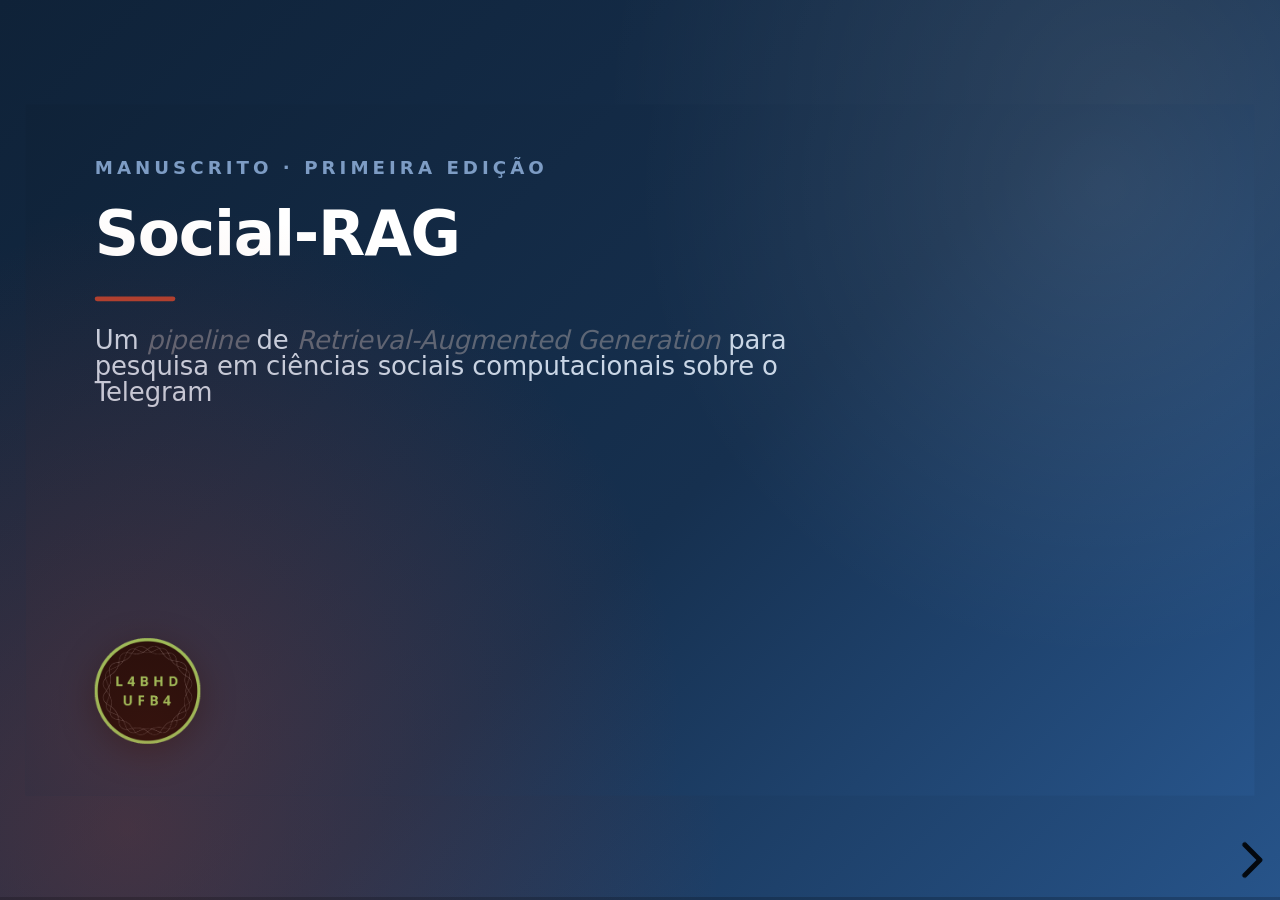
<file: sources/social-rag/index.html>
<!DOCTYPE html>
<html lang="pt-BR">
<head>
  <meta charset="utf-8">
  <meta name="viewport" content="width=device-width, initial-scale=1.0">
  <title>Social-RAG — Pipeline RAG para pesquisa em ciências sociais computacionais</title>
  <link rel="stylesheet" href="vendor/reveal.css">
  <link rel="stylesheet" href="theme.css">
  <style>
    /* Ajustes específicos para esta apresentação */
    .author-grid {
      display: grid; grid-template-columns: repeat(3, 1fr);
      gap: 18px; margin-top: 24px;
    }
    .author-card {
      background: var(--c-paper);
      border: 1px solid var(--c-line);
      border-left: 4px solid var(--c-blue-600);
      border-radius: 10px;
      padding: 16px 18px;
    }
    .author-card .a-name {
      font-size: 20px; font-weight: 800; color: var(--c-blue-800);
      line-height: 1.25;
    }
    .author-card .a-org {
      font-size: 16px; color: var(--c-muted); margin-top: 6px; line-height: 1.4;
    }
    .author-card.lead { border-left-color: var(--c-accent); }
    .author-card.lead .a-tag {
      display: inline-block; font-size: 12px; font-weight: 800;
      letter-spacing: 0.1em; text-transform: uppercase;
      color: var(--c-accent); margin-bottom: 6px;
    }

    .pipeline-flow {
      display: grid; grid-template-columns: repeat(5, 1fr);
      gap: 12px; margin-top: 28px;
    }
    .pipeline-step {
      background: var(--c-paper);
      border: 1px solid var(--c-line);
      border-top: 4px solid var(--c-blue-600);
      border-radius: 10px;
      padding: 18px 14px;
      position: relative;
    }
    .pipeline-step .ps-num {
      font-size: 14px; font-weight: 800; letter-spacing: 0.1em;
      color: var(--c-blue-600); text-transform: uppercase;
    }
    .pipeline-step .ps-name {
      font-size: 22px; font-weight: 800; color: var(--c-blue-800);
      margin-top: 6px;
    }
    .pipeline-step .ps-desc {
      font-size: 16px; color: var(--c-muted); margin-top: 8px; line-height: 1.4;
    }

    .design-grid {
      display: grid; grid-template-columns: repeat(3, 1fr);
      gap: 22px; margin-top: 28px;
    }
    .design-card {
      background: var(--c-paper);
      border: 1px solid var(--c-line);
      border-radius: 12px;
      padding: 22px 20px;
    }
    .design-card .d-tag {
      display: inline-block;
      font-size: 13px; font-weight: 800; letter-spacing: 0.1em;
      text-transform: uppercase;
      color: var(--c-accent); background: var(--c-accent-soft);
      padding: 4px 10px; border-radius: 6px; margin-bottom: 12px;
    }
    .design-card .d-name {
      font-size: 23px; font-weight: 800; color: var(--c-blue-800);
      margin-bottom: 10px;
    }
    .design-card .d-body {
      font-size: 17px; color: var(--c-ink); line-height: 1.5;
    }
    .design-card code {
      font-family: "SF Mono", "JetBrains Mono", Menlo, monospace;
      font-size: 15px; background: #e9edf2;
      color: var(--c-blue-800);
      padding: 2px 7px; border-radius: 5px;
    }

    .model-table {
      width: 100%; border-collapse: collapse; margin-top: 24px;
      font-size: 20px;
    }
    .model-table thead th {
      text-align: left; padding: 12px 14px;
      background: var(--c-blue-800); color: #fff;
      font-weight: 700; font-size: 16px; letter-spacing: 0.04em;
      text-transform: uppercase;
    }
    .model-table tbody td {
      padding: 14px; border-bottom: 1px solid var(--c-line);
      vertical-align: top;
    }
    .model-table tbody tr:nth-child(odd) td { background: var(--c-paper); }
    .model-table .m-id {
      font-weight: 800; color: var(--c-accent);
      font-size: 26px;
    }
    .model-table .m-name {
      font-family: "SF Mono", "JetBrains Mono", Menlo, monospace;
      font-size: 17px; color: var(--c-blue-800);
    }

    .criteria-list {
      display: grid; grid-template-columns: 1fr 1fr;
      gap: 12px 28px; margin-top: 20px;
    }
    .criteria-list .crit {
      display: grid; grid-template-columns: 28px 1fr; gap: 12px;
      align-items: start;
      padding: 10px 0;
      border-bottom: 1px solid var(--c-line);
    }
    .criteria-list .crit-num {
      font-size: 15px; font-weight: 800; color: var(--c-blue-600);
      letter-spacing: 0.06em;
      padding-top: 2px;
    }
    .criteria-list .crit-name {
      font-size: 17px; font-weight: 700; color: var(--c-blue-800);
    }
    .criteria-list .crit-desc {
      font-size: 15px; color: var(--c-muted); margin-top: 3px; line-height: 1.4;
    }

    .result-card {
      background: var(--c-paper);
      border: 1px solid var(--c-line);
      border-left: 5px solid var(--c-blue-600);
      border-radius: 10px;
      padding: 18px 22px;
      margin-top: 18px;
    }
    .result-card.accent { border-left-color: var(--c-accent); }

    /* Diagrama de pipeline completo */
    .arch-diagram {
      display: grid;
      grid-template-columns: 1fr 1fr 1fr;
      gap: 14px;
      margin-top: 22px;
    }
    .arch-phase {
      background: var(--c-paper);
      border: 1px solid var(--c-line);
      border-radius: 12px;
      padding: 14px 14px 18px;
      position: relative;
    }
    .arch-phase .ap-head {
      display: flex; align-items: center; gap: 10px;
      padding-bottom: 10px; margin-bottom: 12px;
      border-bottom: 2px solid var(--c-line);
    }
    .arch-phase .ap-num {
      display: inline-flex; align-items: center; justify-content: center;
      width: 30px; height: 30px; border-radius: 6px;
      background: var(--c-blue-800); color: #fff;
      font-size: 15px; font-weight: 800;
    }
    .arch-phase .ap-title {
      font-size: 16px; font-weight: 800;
      color: var(--c-blue-800);
      letter-spacing: 0.05em;
      text-transform: uppercase;
    }
    .arch-phase.accent .ap-num { background: var(--c-accent); }
    .arch-phase.accent .ap-title { color: var(--c-accent); }

    .arch-box {
      background: #fff;
      border: 1px solid var(--c-line);
      border-radius: 8px;
      padding: 9px 12px;
      margin-bottom: 6px;
      font-size: 15px;
      line-height: 1.35;
    }
    .arch-box b { color: var(--c-blue-800); font-size: 15.5px; }
    .arch-box code {
      font-family: "SF Mono", "JetBrains Mono", Menlo, monospace;
      font-size: 13.5px; background: #e9edf2;
      color: var(--c-blue-800);
      padding: 1px 6px; border-radius: 4px;
    }
    .arch-box .ab-tag {
      display: inline-block;
      font-size: 12px; font-weight: 800; letter-spacing: 0.1em;
      text-transform: uppercase;
      color: var(--c-blue-600); margin-bottom: 3px;
    }
    .arch-phase.accent .arch-box .ab-tag { color: var(--c-accent); }
    .arch-arrow {
      text-align: center;
      color: var(--c-blue-300);
      font-size: 12px;
      margin: 1px 0;
      line-height: 0.9;
    }
    .arch-out {
      margin-top: 14px;
      background: var(--c-blue-100);
      border-radius: 8px;
      padding: 10px 14px;
      font-size: 14.5px;
      color: var(--c-blue-900);
      line-height: 1.4;
    }
    .arch-out b { color: var(--c-blue-800); }
    .arch-streamlit {
      margin-top: 12px;
      background: linear-gradient(135deg, var(--c-blue-800) 0%, var(--c-blue-600) 100%);
      color: #fff;
      border-radius: 10px;
      padding: 12px 18px;
      display: flex; align-items: center; justify-content: space-between;
      font-size: 15px;
    }
    .arch-streamlit b { font-size: 17px; letter-spacing: 0.04em; }
    .arch-streamlit .as-desc { color: #c9d6e6; font-size: 14px; max-width: 70%; }
    .result-card .r-title {
      font-size: 19px; font-weight: 800; color: var(--c-blue-800);
      margin-bottom: 6px;
    }
    .result-card .r-body {
      font-size: 17px; color: var(--c-ink); line-height: 1.45;
    }
  </style>
</head>
<body>
<div class="reveal">
  <div class="slides">

    <!-- 1 · CAPA -->
    <section data-state="cover" class="slide-cover">
      <div class="cover-tag">Manuscrito · Primeira edição</div>
      <h1>Social-RAG</h1>
      <div class="cover-rule"></div>
      <p class="cover-sub">Um <em>pipeline</em> de <em>Retrieval-Augmented Generation</em> para pesquisa em ciências sociais computacionais sobre o Telegram</p>
      <div class="cover-logos"><img src="assets/logos/labhd_no_white_frame.png" alt="L4BHD/UFBA"></div>
    </section>

    <!-- 2 · AUTORES -->
    <section class="content">
      <div class="slide-kicker">Autoria</div>
      <h2 class="slide-title">Equipe de autores</h2>
      <div class="slide-body">
        <div class="author-grid">
          <div class="author-card">
            <div class="a-name">Leonardo Nascimento</div>
            <div class="a-org">Universidade Federal da Bahia (UFBA)</div>
          </div>
          <div class="author-card">
            <div class="a-name">Eric Brasil</div>
            <div class="a-org">UNILAB — Instituto de Humanidades e Letras, São Francisco do Conde/BA</div>
          </div>
          <div class="author-card">
            <div class="a-name">Arthur Lima</div>
            <div class="a-org">Universidade Federal da Bahia (UFBA)</div>
          </div>
          <div class="author-card">
            <div class="a-name">Gabriel Andrade</div>
            <div class="a-org">Universidade Federal da Bahia (UFBA)</div>
          </div>
          <div class="author-card">
            <div class="a-name">Ricardo Sodré Andrade</div>
            <div class="a-org">Arquivo Nacional — Escritório Regional Nordeste, Salvador/BA</div>
          </div>
          <div class="author-card">
            <div class="a-name">Tarssio Barreto</div>
            <div class="a-org">Ministério da Saúde, Brasília/DF</div>
          </div>
        </div>
      </div>
    </section>

    <!-- 3 · MOTIVAÇÃO -->
    <section class="content">
      <div class="slide-kicker">Ponto de partida</div>
      <h2 class="slide-title">Escala desafia a leitura exaustiva</h2>
      <div class="slide-body">
        <span class="quote-mark">“</span>
        <p class="lead">
          Dados de <span class="hl">rastros digitais</span> expandiram as possibilidades empíricas nas ciências sociais — e intensificaram um desafio metodológico de <span class="hl">escala</span>: corpora <span class="hl-red">grandes demais e rápidos demais</span> para serem lidos exaustivamente sem sacrificar o rigor interpretativo.
        </p>
        <div class="source-line">
          Volume, velocidade e heterogeneidade dos dados produzidos pelas plataformas digitais sobrecarregam a capacidade analítica das abordagens sociais tradicionais.
        </div>
      </div>
    </section>

    <!-- 4 · OBJETIVO / PROPOSTA -->
    <section class="content">
      <div class="slide-kicker">Proposta</div>
      <h2 class="slide-title">O que é o Social-RAG</h2>
      <div class="slide-body">
        <p class="lead" style="font-size:34px;">
          Uma arquitetura <span class="hl">RAG modular</span> projetada para <span class="hl">investigação qualitativa em larga escala</span> sobre corpora textuais — preservando <span class="hl-red">rastreabilidade de evidências</span>, auditabilidade e controle do pesquisador.
        </p>
        <div class="callout" style="margin-top:34px;">
          Camada de mediação técnica que <strong>expande a capacidade exploratória</strong> do pesquisador quando o corpus excede o alcance da leitura exaustiva — sem substituir a leitura crítica.
        </div>
      </div>
    </section>

    <!-- 5 · DIVISOR — RAG -->
    <section data-state="section" class="slide-section">
      <div class="sec-num">01</div>
      <h2>RAG: definição e estrutura</h2>
      <div class="sec-rule"></div>
      <div class="sec-desc">Retrieval-Augmented Generation — princípio, três etapas e por que ancora a geração em evidência verificável.</div>
    </section>

    <!-- 6 · RAG: 3 ETAPAS -->
    <section class="content">
      <div class="slide-kicker">Retrieval-Augmented Generation</div>
      <h2 class="slide-title">Como funciona um RAG, em três etapas</h2>
      <div class="slide-body">
        <div class="pipeline-flow" style="grid-template-columns:repeat(3,1fr);gap:22px;">
          <div class="pipeline-step">
            <div class="ps-num">01 · Indexação</div>
            <div class="ps-name">Vetorização do corpus</div>
            <div class="ps-desc">Os documentos são divididos em <em>chunks</em> e convertidos em vetores por um modelo de <em>embeddings</em>, armazenados em uma base vetorial otimizada para busca por similaridade.</div>
          </div>
          <div class="pipeline-step">
            <div class="ps-num">02 · Recuperação</div>
            <div class="ps-name">Busca semântica</div>
            <div class="ps-desc">A pergunta do pesquisador é projetada no mesmo espaço vetorial; o sistema localiza passagens <strong>semanticamente próximas</strong>, mesmo sem coincidência lexical com a query.</div>
          </div>
          <div class="pipeline-step">
            <div class="ps-num">03 · Geração</div>
            <div class="ps-name">Síntese ancorada</div>
            <div class="ps-desc">As passagens recuperadas são combinadas à pergunta em um <em>prompt</em> que instrui o LLM a responder <strong>com base na evidência fornecida</strong>, preservando trechos citáveis.</div>
          </div>
        </div>
        <div class="callout" style="margin-top:30px;">
          A principal contribuição do RAG está no <strong>aterramento factual</strong>: ao vincular cada afirmação a um trecho recuperável, o LLM deixa de operar como <em>“stochastic parrot”</em> e passa a funcionar como um <strong>instrumento de pesquisa auditável</strong>.
        </div>
      </div>
    </section>

    <!-- 7 · DIVISOR — SOCIAL-RAG -->
    <section data-state="section" class="slide-section">
      <div class="sec-num">02</div>
      <h2>Arquitetura do Social-RAG</h2>
      <div class="sec-rule"></div>
      <div class="sec-desc">Pipeline modular, corpora analisados e as três decisões de projeto que sustentam o sistema.</div>
    </section>

    <!-- 8 · PIPELINE -->
    <section class="content">
      <div class="slide-kicker">Arquitetura</div>
      <h2 class="slide-title">Pipeline modular em cinco etapas</h2>
      <div class="slide-body">
        <div class="pipeline-flow">
          <div class="pipeline-step">
            <div class="ps-num">01</div>
            <div class="ps-name">Vetorização</div>
            <div class="ps-desc"><code style="font-size:13px;">text-embedding-3-large</code> (OpenAI) — espaço semântico de alta dimensionalidade.</div>
          </div>
          <div class="pipeline-step">
            <div class="ps-num">02</div>
            <div class="ps-name">Indexação</div>
            <div class="ps-desc">ChromaDB com algoritmo HNSW — busca aproximada de vizinhos em milissegundos.</div>
          </div>
          <div class="pipeline-step">
            <div class="ps-num">03</div>
            <div class="ps-name">Recuperação</div>
            <div class="ps-desc">Estratégia <strong>Adaptive-K</strong>: corte dinâmico na curva de similaridade.</div>
          </div>
          <div class="pipeline-step">
            <div class="ps-num">04</div>
            <div class="ps-name">Reranking</div>
            <div class="ps-desc"><strong>MMR</strong> (Maximal Marginal Relevance) — equilibra relevância e diversidade.</div>
          </div>
          <div class="pipeline-step">
            <div class="ps-num">05</div>
            <div class="ps-name">Geração</div>
            <div class="ps-desc"><em>System prompt</em> em estrutura <em>thread-of-thought</em>, ancorado nos trechos recuperados.</div>
          </div>
        </div>
        <div class="source-line" style="margin-top:28px;">
          <strong>Stack:</strong> Python · LangChain · Ollama (modelos locais e cloud open-weight) · OpenAI API · ChromaDB · pandas · FastAPI · Streamlit.
        </div>
      </div>
    </section>

    <!-- 9 · PIPELINE COMPLETO -->
    <section class="content">
      <div class="slide-kicker">Visão end-to-end</div>
      <h2 class="slide-title">Pipeline completo: do Telegram à resposta auditável</h2>
      <div class="slide-body">
        <div class="arch-diagram">

          <!-- FASE 01 · COLETA -->
          <div class="arch-phase">
            <div class="ap-head">
              <span class="ap-num">1</span>
              <span class="ap-title">Coleta & preparação</span>
            </div>
            <div class="arch-box">
              <span class="ab-tag">Origem</span>
              <b>Telegram</b> — grupos e canais públicos (posicionamento <em>lurker</em>, sem interação).
            </div>
            <div class="arch-arrow">▼</div>
            <div class="arch-box">
              <span class="ab-tag">Streaming</span>
              <b>API MTProto</b> via Python — mensagens em tempo real com metadados (autoria, timestamp, encaminhamentos).
            </div>
            <div class="arch-arrow">▼</div>
            <div class="arch-box">
              <span class="ab-tag">Armazenamento</span>
              <b>Elasticsearch + Kibana</b> — indexação contínua, enriquecimento e exploração.
            </div>
            <div class="arch-arrow">▼</div>
            <div class="arch-box">
              <span class="ab-tag">Recorte temático</span>
              Extração via script com normalização e deduplicação → <code>CSV / JSON</code>.
            </div>
            <div class="arch-out">
              <b>Saída:</b> dois subsets &mdash; Vacinas (116.284) e Lei Rouanet (3.284).
            </div>
          </div>

          <!-- FASE 02 · INDEXAÇÃO -->
          <div class="arch-phase">
            <div class="ap-head">
              <span class="ap-num">2</span>
              <span class="ap-title">Indexação semântica</span>
            </div>
            <div class="arch-box">
              <span class="ab-tag">Estratégia</span>
              <b>1 chunk = 1 post</b> — cada mensagem é a unidade mínima de indexação, citável e verificável.
            </div>
            <div class="arch-arrow">▼</div>
            <div class="arch-box">
              <span class="ab-tag">Embeddings</span>
              <b>text-embedding-3-large</b> (OpenAI) — projeção em espaço semântico de alta dimensão.
            </div>
            <div class="arch-arrow">▼</div>
            <div class="arch-box">
              <span class="ab-tag">Metadados</span>
              <code>message_id</code> · <code>chat_id</code> · <code>strict_date</code> · <code>type</code> · <code>chat_title</code>.
            </div>
            <div class="arch-arrow">▼</div>
            <div class="arch-box">
              <span class="ab-tag">Base vetorial</span>
              <b>ChromaDB</b> com algoritmo <b>HNSW</b> — busca aproximada de vizinhos em milissegundos.
            </div>
            <div class="arch-out">
              <b>Saída:</b> índice vetorial persistente, navegável por similaridade e filtros estruturados.
            </div>
          </div>

          <!-- FASE 03 · CONSULTA + GERAÇÃO -->
          <div class="arch-phase accent">
            <div class="ap-head">
              <span class="ap-num">3</span>
              <span class="ap-title">Consulta & geração</span>
            </div>
            <div class="arch-box">
              <span class="ab-tag">Query</span>
              Pergunta do pesquisador projetada no mesmo espaço vetorial → busca top-<em>N</em> ampla.
            </div>
            <div class="arch-arrow">▼</div>
            <div class="arch-box">
              <span class="ab-tag">Adaptive-K</span>
              Corte dinâmico no maior salto da curva de similaridade · piso <code>K=10</code> · teto <code>K=100</code> · buffer <code>B=5</code>.
            </div>
            <div class="arch-arrow">▼</div>
            <div class="arch-box">
              <span class="ab-tag">Reranking</span>
              <b>MMR</b> — equilibra relevância e diversidade, reduz duplicatas semânticas.
            </div>
            <div class="arch-arrow">▼</div>
            <div class="arch-box">
              <span class="ab-tag">Geração</span>
              <em>System prompt</em> em <b>thread-of-thought</b> → LLM <em>(gemma3:12b · gpt-oss:120b · gpt-5-mini)</em>.
            </div>
            <div class="arch-out">
              <b>Saída:</b> resposta ancorada em trechos citáveis, com rastreabilidade direta ao corpus.
            </div>
          </div>

        </div>

        <div class="arch-streamlit">
          <div>
            <b>Interface Streamlit</b>
            <div class="as-desc">Seleção de modelo, tema e base · histórico de conversa · prompts e logs auditáveis · exportação em Markdown.</div>
          </div>
          <div style="font-size:13px;letter-spacing:0.08em;text-transform:uppercase;color:#c9d6e6;">Human-in-the-loop</div>
        </div>
      </div>
    </section>

    <!-- 10 · CORPUS -->
    <section class="content">
      <div class="slide-kicker">Corpus de teste</div>
      <h2 class="slide-title">Dois subconjuntos temáticos do Telegram</h2>
      <div class="slide-body">
        <div class="kpi-grid">
          <div class="kpi-card">
            <div class="kpi-platform">Vacinas</div>
            <div class="kpi-figures"><b>116.284</b> mensagens únicas
              <span class="kpi-period">desde 2022 · queries com curinga <code style="font-size:15px;">vacin*</code> · maior e mais heterogêneo</span></div>
          </div>
          <div class="kpi-card">
            <div class="kpi-platform">Lei Rouanet</div>
            <div class="kpi-figures"><b>3.284</b> mensagens únicas
              <span class="kpi-period">desde 2017 · variantes ortográficas · menor e mais concentrado em “guerra cultural”</span></div>
          </div>
        </div>
        <div class="callout" style="margin-top:30px;">
          A combinação dos dois recortes permite avaliar o desempenho do sistema sob <strong>alta complexidade narrativa</strong> (vacinas) e em <strong>cenário mais estabilizado</strong> (Rouanet) — testando a robustez sob variabilidade discursiva.
        </div>
        <div class="source-line">
          Coleta restrita a grupos e canais públicos · posicionamento <em>lurker</em> (sem interação) · anonimização e não-redistribuição do corpus integral.
        </div>
      </div>
    </section>

    <!-- 10 · ESCOLHAS DE DESIGN -->
    <section class="content">
      <div class="slide-kicker">Decisões de projeto</div>
      <h2 class="slide-title">Três escolhas que sustentam o sistema</h2>
      <div class="slide-body">
        <div class="design-grid">
          <div class="design-card">
            <div class="d-tag">Indexação</div>
            <div class="d-name">1 chunk = 1 post</div>
            <div class="d-body">Cada mensagem do Telegram é uma unidade de indexação. Mensagens são curtas, autocontidas e contextualizadas — dividi-las geraria perda semântica; agregá-las introduziria ruído. Garante <strong>rastreabilidade direta</strong> e citação verificável.</div>
          </div>
          <div class="design-card">
            <div class="d-tag">Recuperação</div>
            <div class="d-name">Adaptive-K</div>
            <div class="d-body">Em vez de um <em>K</em> fixo, o sistema identifica o <strong>maior salto na curva de similaridade</strong>:<br><code>K = argmax(s_i+1 − s_i)</code><br>Com piso (<code>K=10</code>) e teto (<code>K=100</code>) para evitar contextos pobres ou ruidosos.</div>
          </div>
          <div class="design-card">
            <div class="d-tag">Reranking</div>
            <div class="d-name">MMR · diversidade</div>
            <div class="d-body">Maximal Marginal Relevance reordena o conjunto selecionado priorizando passagens <strong>igualmente relevantes mas informacionalmente distintas</strong> — reduz redundância gerada por reposts e reescritas.</div>
          </div>
        </div>
      </div>
    </section>

    <!-- 11 · MODELOS -->
    <section class="content">
      <div class="slide-kicker">Avaliação comparativa</div>
      <h2 class="slide-title">Três modelos com perfis deliberadamente distintos</h2>
      <div class="slide-body">
        <table class="model-table">
          <thead>
            <tr>
              <th style="width:60px;">Modelo</th>
              <th>Nome</th>
              <th style="width:120px;">Parâmetros</th>
              <th>Perfil de implantação</th>
            </tr>
          </thead>
          <tbody>
            <tr>
              <td><span class="m-id">A</span></td>
              <td><span class="m-name">gemma3:12b</span></td>
              <td>12B</td>
              <td>Local, open-weight, via Ollama — reprodutibilidade e baixo custo operacional.</td>
            </tr>
            <tr>
              <td><span class="m-id">B</span></td>
              <td><span class="m-name">gpt-oss:120b-cloud</span></td>
              <td>120B</td>
              <td>Cloud, open-weight, via Ollama — preserva a lógica de pesos abertos com maior capacidade.</td>
            </tr>
            <tr>
              <td><span class="m-id">C</span></td>
              <td><span class="m-name">gpt-5-mini</span></td>
              <td>—</td>
              <td>Cloud, modelo comercial fechado, via OpenAI API — referência otimizada.</td>
            </tr>
          </tbody>
        </table>
        <div class="callout" style="margin-top:24px;font-size:19px;">
          Cobre um espectro realista: <strong>“local e controlável”</strong> → <strong>“aberto e escalável”</strong> → <strong>“fechado e robusto”</strong>.
        </div>
      </div>
    </section>

    <!-- 12 · DIVISOR — AVALIAÇÃO -->
    <section data-state="section" class="slide-section">
      <div class="sec-num">03</div>
      <h2>Avaliação do sistema</h2>
      <div class="sec-rule"></div>
      <div class="sec-desc">Dois blocos de perguntas, protocolo LLM-as-judge cego, e os principais resultados observados.</div>
    </section>

    <!-- 13 · PROTOCOLO -->
    <section class="content">
      <div class="slide-kicker">Estratégia de avaliação</div>
      <h2 class="slide-title">Dois blocos complementares de perguntas</h2>
      <div class="slide-body">
        <div class="split">
          <div class="col-text">
            <span class="concept-term">Hermenêutico</span>
            <p style="font-size:20px;">Análise narrativa: padrões discursivos recorrentes, enquadramentos ideológicos, metáforas, julgamentos morais e associações políticas no corpus.</p>
            <div class="criteria-list" style="grid-template-columns:1fr;margin-top:12px;">
              <div class="crit"><div class="crit-num">01</div><div><div class="crit-name">Acurácia temática</div></div></div>
              <div class="crit"><div class="crit-num">02</div><div><div class="crit-name">Profundidade analítica</div></div></div>
              <div class="crit"><div class="crit-num">03</div><div><div class="crit-name">Precisão das evidências</div></div></div>
              <div class="crit"><div class="crit-num">04</div><div><div class="crit-name">Capacidade de síntese</div></div></div>
              <div class="crit"><div class="crit-num">05</div><div><div class="crit-name">Sensibilidade política · ausência de alucinações</div></div></div>
            </div>
          </div>
          <div class="col-text">
            <span class="concept-term">Factual</span>
            <p style="font-size:20px;">Recuperação precisa de evidência explícita: entidades nomeadas, números, datas, valores, links e descrições — incluindo negações e ausências.</p>
            <div class="criteria-list" style="grid-template-columns:1fr;margin-top:12px;">
              <div class="crit"><div class="crit-num">01</div><div><div class="crit-name">Precisão literal</div></div></div>
              <div class="crit"><div class="crit-num">02</div><div><div class="crit-name">Cobertura factual</div></div></div>
              <div class="crit"><div class="crit-num">03</div><div><div class="crit-name">Extração de entidades</div></div></div>
              <div class="crit"><div class="crit-num">04</div><div><div class="crit-name">Sensibilidade a negações e ausências</div></div></div>
              <div class="crit"><div class="crit-num">05</div><div><div class="crit-name">Números, percentuais, URLs · ausência de alucinações</div></div></div>
            </div>
          </div>
        </div>
        <div class="callout" style="margin-top:22px;font-size:18px;">
          <strong>LLM-as-judge cego:</strong> 3 rodadas com mapeamento rotacional dos modelos a posições A/B/C (sem nomes), juízes GPT-5 e Gemini Pro + avaliação humana com o mesmo protocolo. Total: <strong>13 tabelas de julgamento</strong>.
        </div>
      </div>
    </section>

    <!-- 14 · RESULTADOS HERMENÊUTICO -->
    <section class="content">
      <div class="slide-kicker">Resultados · bloco hermenêutico</div>
      <h2 class="slide-title">Modelos B e C dominam o rigor interpretativo</h2>
      <div class="slide-body">
        <div class="figure">
          <img src="assets/img/radar-hermeneutic.png" alt="Perfis radar do bloco hermenêutico para Vacina e Rouanet, por juiz">
          <figcaption class="fig-caption">Figura 1 — Avaliação hermenêutica por juiz (ChatGPT/GPT-5, Gemini, Humano) para Vacina e Rouanet.</figcaption>
        </div>
        <div class="result-card accent" style="margin-top:14px;">
          <div class="r-title">Padrão consistente entre temas e juízes</div>
          <div class="r-body">Modelo <strong>C (gpt-5-mini)</strong> apresenta os perfis mais altos, com <strong>B (gpt-oss:120b)</strong> muito próximo. <strong>A (gemma3:12b)</strong> fica atrás sobretudo em profundidade analítica, síntese e precisão evidencial.</div>
        </div>
      </div>
    </section>

    <!-- 15 · RESULTADOS FACTUAL -->
    <section class="content">
      <div class="slide-kicker">Resultados · bloco factual</div>
      <h2 class="slide-title">Separação mais nítida entre A e os modelos maiores</h2>
      <div class="slide-body">
        <div class="figure">
          <img src="assets/img/radar-factual.png" alt="Perfis radar do bloco factual para Vacina e Rouanet, por juiz">
          <figcaption class="fig-caption">Figura 2 — Avaliação factual por juiz. Modelos B e C convergem no topo; Modelo A perde fidelidade em precisão literal, cobertura e detecção de negações.</figcaption>
        </div>
        <div class="result-card accent" style="margin-top:14px;">
          <div class="r-title">O <em>gap</em> aumenta quando a tarefa exige ancoragem literal</div>
          <div class="r-body">Modelos B e C exibem perfis uniformemente altos em precisão literal, extração de entidades e sensibilidade a negações. O Modelo A, embora ainda útil para leitura exploratória, mostra <strong>fragilidades em critérios de extração e verificação</strong>.</div>
        </div>
      </div>
    </section>

    <!-- 16 · HEATMAP / SÍNTESE -->
    <section class="content">
      <div class="slide-kicker">Síntese · estabilidade entre juízes</div>
      <h2 class="slide-title">Ordenação consistente sob diferentes severidades</h2>
      <div class="slide-body">
        <div class="figure">
          <img src="assets/img/heatmap.png" alt="Heatmap das médias gerais por juiz, subset e modelo">
          <figcaption class="fig-caption">Figura 3 — Médias globais por juiz × subset × modelo. Cores mais frias indicam pontuações maiores.</figcaption>
        </div>
        <div class="split" style="grid-template-columns:1fr 1fr;gap:22px;margin-top:8px;">
          <div class="result-card">
            <div class="r-title">Direção dos resultados é estável</div>
            <div class="r-body">Mesmo com diferenças absolutas (Gemini é mais generoso; ChatGPT/GPT-5 e humano, mais severos), a <strong>ordenação C ≳ B ≫ A se mantém</strong> em todas as combinações.</div>
          </div>
          <div class="result-card">
            <div class="r-title">Vacinas amplificam as diferenças</div>
            <div class="r-body">O corpus de vacinas — maior e mais heterogêneo — separa melhor os modelos. Em Rouanet, com enquadramentos mais estabilizados, os perfis tendem a convergir.</div>
          </div>
        </div>
      </div>
    </section>

    <!-- 17 · LIMITAÇÕES E CONTRIBUIÇÃO -->
    <section class="content">
      <div class="slide-kicker">Conclusão</div>
      <h2 class="slide-title">O que o Social-RAG é — e o que não é</h2>
      <div class="slide-body">
        <div class="split" style="grid-template-columns:1fr 1fr;gap:32px;margin-top:14px;">
          <div class="col-text">
            <div class="result-card accent">
              <div class="r-title">Não é instrumento de mensuração</div>
              <div class="r-body">Não foi projetado para contagem exata, frequência lexical ou estatística clássica — <em>regex</em> e NLP tradicional fazem isso melhor.</div>
            </div>
            <div class="result-card">
              <div class="r-title">É mediação qualitativa</div>
              <div class="r-body">Apoia exploração iterativa de padrões discursivos, enquadramentos narrativos e usos sociais da linguagem — mais próximo da leitura orientada por problema do que da extração automatizada.</div>
            </div>
          </div>
          <div class="col-text">
            <div class="result-card">
              <div class="r-title">Trade-off observado</div>
              <div class="r-body">Modelos menores e locais sustentam leituras exploratórias, mas exigem cautela em extração literal e atribuição de evidência.</div>
            </div>
            <div class="result-card">
              <div class="r-title">Próximos passos</div>
              <div class="r-body">Escalabilidade · avaliação em domínios temáticos adicionais · integração de <strong>grafos de conhecimento</strong> para enriquecer a contextualização.</div>
            </div>
          </div>
        </div>
        <div class="source-line" style="margin-top:24px;">
          Repositório · <a href="https://github.com/LABHDUFBA/social-rag">github.com/LABHDUFBA/social-rag</a> · arquivado em Zenodo (<a href="https://doi.org/10.5281/zenodo.18601216">DOI 10.5281/zenodo.18601216</a>).
        </div>
      </div>
    </section>

    <!-- 18 · ENCERRAMENTO -->
    <section data-state="section" class="slide-end">
      <h2>Obrigado!</h2>
      <div class="end-rule"></div>
      <div class="end-contacts">
        <b>Leonardo Nascimento</b> — leofn3@gmail.com<br>
        <b>Eric Brasil</b> · <b>Arthur Lima</b> · <b>Gabriel Andrade</b><br>
        <b>Ricardo Sodré Andrade</b> · <b>Tarssio Barreto</b>
      </div>
      <div class="end-logos"><img src="assets/logos/labhd_no_white_frame.png" alt="L4BHD/UFBA"></div>
    </section>

  </div>

  <footer class="deck-footer">
    <div class="foot-left"><b>Social-RAG</b> — RAG para pesquisa em ciências sociais computacionais</div>
    <img class="foot-logos" src="assets/logos/labhd_no_white_frame.png" alt="L4BHD/UFBA">
  </footer>
</div>

<script src="vendor/reveal.js"></script>
<script>
  Reveal.initialize({
    width: 1280,
    height: 720,
    margin: 0.04,
    minScale: 0.2,
    maxScale: 1.6,
    hash: true,
    slideNumber: 'c/t',
    transition: 'fade',
    transitionSpeed: 'fast',
    controlsTutorial: false
  });

  function updateChrome() {
    const s = Reveal.getCurrentSlide();
    const bare = s && (s.classList.contains('slide-cover') ||
                       s.classList.contains('slide-section') ||
                       s.classList.contains('slide-end'));
    document.querySelector('.reveal').classList.toggle('no-chrome', !!bare);
  }
  Reveal.on('ready', updateChrome);
  Reveal.on('slidechanged', updateChrome);
</script>
</body>
</html>
</file>
<file: styles.css>
:root {
  --canvas: #ececea;
  --paper: #fbfbf9;
  --surface: #f1f1ee;
  --surface-strong: #e8e8e4;
  --ink: #121212;
  --muted: #60646a;
  --line: #d8d8d3;
  --red: #e53225;
  --red-soft: #fde7e3;
  --white: #ffffff;
  --font: "Inter", "Helvetica Neue", "Segoe UI", Roboto, system-ui, -apple-system, Arial, sans-serif;
  --mono: "IBM Plex Mono", "SFMono-Regular", Consolas, monospace;

  /* Type scale: one token per semantic role */
  --type-cover: 108px;
  --type-section: 100px;
  --type-title: 76px;
  --type-lead: 36px;
  --type-body: 28px;
  --type-box-title: 28px;
  --type-box-body: 23px;
  --type-note: 20px;
  --type-meta: 17px;
  --type-label: 16px;
  --type-metric: 56px;
  --type-section-number: 220px;
  --type-step: 54px;
  --type-process: 34px;
  --type-icon: 66px;
  --type-index: 39px;

  /* Spacing scale */
  --space-1: 8px;
  --space-2: 16px;
  --space-3: 24px;
  --space-4: 32px;
  --space-5: 48px;
  --space-6: 64px;
  --box-gap: var(--space-3);

  --radius: 24px;
  --radius-sm: 14px;
  --shadow: 0 22px 60px rgba(18, 18, 18, .10);
}

* { box-sizing: border-box; }
html, body { width: 100%; height: 100%; margin: 0; overflow: hidden; }
body {
  background: var(--canvas);
  color: var(--ink);
  font-family: var(--font);
  -webkit-font-smoothing: antialiased;
}
a { color: inherit; text-decoration-color: rgba(229,50,37,.55); text-decoration-thickness: 2px; text-underline-offset: .18em; }
button { font: inherit; }

.deck {
  position: fixed;
  inset: 0;
  display: grid;
  place-items: center;
}

.slide {
  position: absolute;
  width: 1920px;
  height: 1080px;
  padding: 64px 92px 48px;
  overflow: hidden;
  color: var(--ink);
  background: var(--paper);
  box-shadow: var(--shadow);
  opacity: 0;
  pointer-events: none;
  transform: scale(var(--deck-scale, 1));
  transform-origin: center;
}
.slide.active { opacity: 1; pointer-events: auto; }

.slide-grid {
  position: absolute;
  inset: 0;
  overflow: hidden;
  pointer-events: none;
}
.slide-grid::before {
  content: "";
  position: absolute;
  width: 520px;
  height: 520px;
  right: -310px;
  top: -310px;
  border: 86px solid rgba(229,50,37,.06);
  border-radius: 50%;
}
.slide-grid::after {
  content: "";
  position: absolute;
  width: 200px;
  height: 4px;
  left: 92px;
  bottom: 46px;
  border-radius: 99px;
  background: var(--red);
  opacity: .9;
}

.slide-head, .slide-body, .slide-foot { position: relative; z-index: 1; }
.slide-head {
  height: 52px;
  display: flex;
  align-items: flex-start;
  justify-content: space-between;
}
.eyebrow {
  display: inline-flex;
  align-items: center;
  min-height: 36px;
  margin: 0;
  padding: 9px 14px 8px;
  border-radius: 999px;
  color: var(--red);
  background: var(--red-soft);
  font: 750 var(--type-label)/1 var(--font);
  letter-spacing: .09em;
  text-transform: uppercase;
}
.slide-number {
  margin: 8px 0 0;
  color: var(--muted);
  font: 700 var(--type-meta)/1 var(--font);
  letter-spacing: .04em;
  text-transform: lowercase;
}
.slide-body {
  height: 900px;
  padding: 36px 0 24px;
}
.slide-foot {
  height: 24px;
  display: flex;
  align-items: flex-end;
  justify-content: space-between;
  padding-left: 230px;
  padding-right: 110px;
  color: #777a7e;
  font: 650 14px/1 var(--font);
  letter-spacing: .06em;
  text-transform: uppercase;
}
.section-name { color: var(--red); }

h1, h2, h3, p { margin-top: 0; }
h1, h2 {
  max-width: 1620px;
  margin-bottom: 32px;
  color: var(--ink);
  font-family: var(--font);
  font-weight: 850;
  letter-spacing: -.045em;
  text-wrap: balance;
}
h1 { font-size: var(--type-cover); line-height: .94; }
h2 { font-size: var(--type-title); line-height: 1.01; }
h3 { font-size: var(--type-box-title); line-height: 1.12; }
p, li { font-size: var(--type-body); line-height: 1.37; }
p.lead { max-width: 1520px; font-size: var(--type-lead); line-height: 1.27; color: var(--muted); letter-spacing: -.018em; }
strong { color: var(--ink); }
.accent { color: var(--red); }
.muted { color: var(--muted); }
.mono { font-family: var(--mono); }
.small { font-size: var(--type-note); line-height: 1.35; }
.micro { font-size: var(--type-meta); line-height: 1.35; }
.rule { width: 108px; height: 7px; margin: 0 0 30px; border-radius: 99px; background: var(--red); }

/* Opening and section slides */
.cover { background: var(--white); }
.cover .slide-grid::before {
  width: 760px;
  height: 760px;
  right: -420px;
  top: -420px;
  border-width: 118px;
  border-color: rgba(229,50,37,.085);
}
.cover .slide-body {
  display: grid;
  grid-template-columns: minmax(0, 1.45fr) minmax(440px, .55fr);
  gap: 96px;
  align-items: center;
}
.cover .title-block { align-self: center; }
.cover-logo {
  display: block;
  width: 118px;
  height: 118px;
  margin: 0 0 26px;
  object-fit: contain;
}
.cover h1 { max-width: 1220px; font-size: var(--type-cover); }
.cover .subtitle { max-width: 1160px; font-size: var(--type-lead); line-height: 1.34; color: var(--muted); }
.event-block {
  align-self: center;
  padding: 42px 46px;
  border-radius: 30px;
  background: #171717;
  color: var(--white);
}
.event-block .date { margin-bottom: 0; color: #ff8c82; font: 750 var(--type-note)/1.3 var(--font); letter-spacing: .04em; text-transform: uppercase; }
.speakers { display: grid; gap: 28px; margin-top: 42px; }
.speaker { padding-top: 22px; border-top: 1px solid rgba(255,255,255,.18); }
.speaker b { display: block; color: var(--white); font: 800 var(--type-box-title)/1.1 var(--font); letter-spacing: -.025em; }
.speaker span, .speaker a { display: block; margin-top: 8px; color: #d2d2ce; font-size: var(--type-meta); line-height: 1.35; }

.section-slide { background: #f4f4f1; }
.section-slide .slide-grid::before {
  width: 700px;
  height: 700px;
  right: -280px;
  top: -300px;
  border-width: 104px;
  border-color: rgba(229,50,37,.10);
}
.section-slide .slide-body {
  display: grid;
  grid-template-columns: 350px 1fr;
  gap: 86px;
  align-items: center;
}
.section-number { color: var(--red); font: 900 var(--type-section-number)/.74 var(--font); letter-spacing: -.09em; }
.section-slide h2 { max-width: 1280px; font-size: var(--type-section); }
.section-slide .lead { color: var(--muted); }

/* Core layouts */
.two-col { display: grid; grid-template-columns: repeat(2, minmax(0, 1fr)); gap: var(--box-gap); align-items: start; }
.three-col { display: grid; grid-template-columns: repeat(3, minmax(0, 1fr)); gap: var(--box-gap); }
.four-col { display: grid; grid-template-columns: repeat(4, minmax(0, 1fr)); gap: var(--box-gap); }
.cards { display: grid; gap: var(--box-gap); }
.card {
  padding: 32px 34px;
  border: 1px solid transparent;
  border-radius: var(--radius);
  background: var(--surface);
}
.card.accent-card { background: var(--surface); border-color: transparent; }
.card h3 { margin: 0 0 var(--space-2); font-family: var(--font); font-size: var(--type-box-title); font-weight: 800; letter-spacing: -.015em; text-transform: none; }
.card p, .card li { margin-bottom: 0; font-size: var(--type-box-body); line-height: 1.34; }
.card ul { margin: 12px 0 0; padding-left: 25px; }
.step-number { display: block; margin-bottom: var(--space-3); color: var(--red); font: 900 var(--type-step)/1 var(--font); letter-spacing: -.05em; }

.agenda .card { min-height: 400px; }
.agenda .card h3 { font-size: var(--type-box-title); letter-spacing: -.015em; text-transform: none; }
.agenda .card p { font-size: var(--type-box-body); }

.quote {
  max-width: 1510px;
  padding: 34px 40px;
  border-radius: var(--radius);
  background: var(--red-soft);
  color: var(--ink);
}
.quote p { margin: 0; color: var(--ink); font: 750 var(--type-lead)/1.24 var(--font); letter-spacing: -.025em; }
.quote cite { display: block; margin-top: var(--space-2); color: var(--muted); font: 600 var(--type-meta)/1.4 var(--font); }

/* Horizontal synthesis boxes placed immediately after card/box groups */
.agenda-thesis,
.three-col + .lead,
.pipeline + .small,
.model-table + .lead,
.two-col + .small,
.metrics + p,
.architecture + .small,
.loop-grid + .small,
.four-col + .lead,
.two-col + .quote,
.three-col + .quote {
  display: block;
  width: 100%;
  max-width: none;
  margin-top: var(--box-gap) !important;
  margin-bottom: 0;
  padding: 22px 26px;
  border: 1px solid rgba(229,50,37,.10);
  border-radius: 18px;
  background: var(--red-soft);
  color: var(--ink);
  font-family: var(--font);
  font-size: var(--type-box-body) !important;
  font-weight: 500;
  line-height: 1.34;
  letter-spacing: 0;
}
.two-col + .quote p,
.three-col + .quote p {
  color: var(--ink);
  font: 500 var(--type-box-body)/1.34 var(--font);
  letter-spacing: 0;
}

.timeline { position: relative; display: grid; grid-template-columns: repeat(4, 1fr); gap: 0; margin-top: 66px; }
.timeline::before { content: ""; position: absolute; top: 24px; left: 4%; right: 4%; height: 3px; background: var(--line); }
.milestone { position: relative; padding: 66px 28px 0 0; }
.milestone::before { content: ""; position: absolute; top: 8px; width: 34px; height: 34px; border: 8px solid var(--paper); border-radius: 50%; background: var(--red); box-shadow: 0 0 0 2px var(--red); }
.milestone time { display: block; color: var(--red); font: 850 24px/1 var(--font); }
.milestone h3 { margin: 14px 0 10px; font: 800 var(--type-box-title)/1.1 var(--font); letter-spacing: -.015em; }
.milestone p { max-width: 350px; font-size: var(--type-note); color: var(--muted); }

.pipeline { display: grid; grid-template-columns: repeat(5, 1fr); gap: var(--box-gap); counter-reset: stage; }
.pipeline .card { position: relative; min-height: 350px; padding-top: 82px; }
.pipeline .card::before { counter-increment: stage; content: "0" counter(stage); position: absolute; top: 25px; left: 32px; color: var(--red); font: 850 var(--type-process)/1 var(--font); }
.pipeline .card:not(:last-child)::after { content: "→"; position: absolute; z-index: 3; top: 45%; right: -31px; width: 38px; height: 38px; display: grid; place-items: center; border-radius: 50%; color: var(--white); background: var(--red); font-size: var(--type-note); }

.architecture { display: grid; grid-template-columns: 1fr 130px 1.08fr; align-items: center; gap: var(--box-gap); }
.arch-box { min-height: 410px; padding: 40px; border: 0; border-radius: var(--radius); background: var(--surface); }
.arch-box.core { color: var(--ink); background: var(--surface); box-shadow: inset 0 0 0 2px var(--red); }
.arch-box.core h3, .arch-box.core strong { color: var(--ink); }
.arch-box.core p { color: var(--ink); }
.arch-box h3 { margin-bottom: var(--space-2); font: 800 var(--type-box-title)/1.1 var(--font); letter-spacing: -.015em; }
.arch-box p { font-size: var(--type-box-body); }
.arch-arrow { color: var(--red); font: 850 var(--type-icon)/1 var(--font); text-align: center; }
.pills { display: flex; flex-wrap: wrap; gap: 10px; margin-top: 24px; }
.pill { padding: 10px 15px; border: 0; border-radius: 999px; background: var(--white); font: 650 17px/1 var(--mono); }
.arch-box.core .pill { color: var(--ink); background: var(--white); }

.metrics { display: grid; grid-template-columns: repeat(4, 1fr); gap: var(--box-gap); margin: var(--space-4) 0 0; }
.metric { padding: 30px; border-radius: var(--radius); background: var(--surface); }
.metric b { display: block; color: var(--red); font: 900 var(--type-metric)/1 var(--font); letter-spacing: -.05em; }
.metric span { display: block; margin-top: var(--space-1); color: var(--muted); font: 700 var(--type-meta)/1.3 var(--font); letter-spacing: .04em; text-transform: uppercase; }

.model-table { width: 100%; overflow: hidden; border-collapse: separate; border-spacing: 0; border-radius: var(--radius); background: var(--surface); }
.model-table th, .model-table td { padding: 22px 26px; border-bottom: 1px solid var(--line); text-align: left; vertical-align: top; font-size: var(--type-box-body); line-height: 1.25; }
.model-table th { color: var(--white); background: #171717; font: 750 var(--type-label)/1 var(--font); letter-spacing: .06em; text-transform: uppercase; }
.model-table td:first-child { width: 88px; color: var(--red); font: 900 var(--type-index)/1 var(--font); }
.model-table tbody tr:last-child td { border-bottom: 0; }

.figure-layout { display: grid; grid-template-columns: 1.36fr .64fr; gap: var(--space-5); align-items: center; }
.figure-frame { display: grid; place-items: center; min-height: 590px; padding: 22px; overflow: hidden; border: 1px solid var(--line); border-radius: var(--radius); background: var(--white); }
.figure-frame img { display: block; max-width: 100%; max-height: 595px; object-fit: contain; }
.figure-notes { display: grid; gap: var(--box-gap); }
.finding { padding: 24px 26px; border-radius: 20px; background: var(--surface); }
.finding:first-child { background: var(--surface); }
.finding b { display: block; margin-bottom: var(--space-1); color: var(--red); font: 800 var(--type-label)/1.2 var(--font); letter-spacing: .045em; text-transform: uppercase; }
.finding p { margin: 0; font-size: var(--type-box-body); }

.loop-grid { display: grid; grid-template-columns: repeat(3, 1fr); gap: var(--box-gap); }
.loop { min-height: 490px; padding: 36px; border: 1px solid transparent; border-radius: var(--radius); background: var(--surface); }
.loop.on { border-color: var(--red); background: var(--surface); box-shadow: inset 0 0 0 2px var(--red); }
.loop .label { color: var(--red); font: 750 var(--type-label)/1 var(--font); letter-spacing: .07em; text-transform: uppercase; }
.loop h3 { margin: var(--space-2) 0 var(--space-2); font: 850 var(--type-box-title)/1 var(--font); letter-spacing: -.015em; }
.loop p { font-size: var(--type-box-body); }
.tradeoff { margin-top: var(--space-3); padding-top: var(--space-2); border-top: 1px solid var(--line); color: var(--muted); font: 650 var(--type-note)/1.4 var(--font); }

/* Closing */
.closing { background: var(--white); }
.closing h2 { font-size: var(--type-cover); }
.closing .lead { color: var(--muted) !important; }
.links { display: grid; grid-template-columns: repeat(2, 1fr); gap: var(--box-gap); margin-top: var(--space-4); }
.link-row { display: grid; grid-template-columns: 170px 1fr; gap: var(--space-3); padding: 20px 22px; border-radius: 16px; background: var(--surface); }
.link-row b { color: var(--red); font: 800 var(--type-label)/1.4 var(--font); letter-spacing: .05em; text-transform: uppercase; }
.link-row a, .link-row span { color: var(--ink); font-size: var(--type-note); line-height: 1.32; overflow-wrap: anywhere; }

/* Controls: the only visible slide count */
.deck-nav {
  position: fixed;
  z-index: 20;
  right: 22px;
  bottom: 20px;
  display: flex;
  align-items: center;
  gap: 6px;
  padding: 6px;
  border: 0;
  border-radius: 999px;
  color: var(--white);
  background: rgba(18,18,18,.93);
  box-shadow: 0 10px 30px rgba(0,0,0,.18);
  backdrop-filter: blur(10px);
}
.deck-nav button { width: 44px; height: 44px; border: 0; border-radius: 50%; color: var(--white); background: transparent; cursor: pointer; }
.deck-nav button:hover, .deck-nav button:focus-visible { background: var(--red); outline: none; }
.deck-nav button:disabled { opacity: .28; cursor: default; }

.progress { position: fixed; z-index: 19; left: 0; right: 0; bottom: 0; height: 4px; background: rgba(18,18,18,.10); }
.progress span { display: block; width: 0; height: 100%; background: var(--red); transition: width .18s ease; }

.overview { position: fixed; z-index: 30; inset: 0; overflow: auto; padding: 52px; color: var(--ink); background: rgba(246,246,243,.98); }
.overview[hidden] { display: none; }
.overview-item { width: calc(25% - 18px); min-height: 130px; margin: 8px; padding: 22px; border: 1px solid var(--line); border-radius: 18px; color: var(--ink); background: var(--white); text-align: left; vertical-align: top; cursor: pointer; }
.overview-item:hover, .overview-item:focus-visible { border-color: var(--red); outline: 3px solid rgba(229,50,37,.22); }
.overview-item span { display: block; margin-bottom: 12px; color: var(--red); font: 800 15px/1 var(--font); }
.overview-item b { font: 800 21px/1.18 var(--font); letter-spacing: -.02em; }

@media (prefers-reduced-motion: reduce) { .progress span { transition: none; } }

@media print {
  @page { size: 16in 9in; margin: 0; }
  html, body { width: auto; height: auto; overflow: visible; background: white; }
  .deck { position: static; display: block; }
  .slide { position: relative; display: block; opacity: 1; pointer-events: auto; transform: none; zoom: .8; box-shadow: none; page-break-after: always; break-after: page; }
  .deck-nav, .progress, .overview { display: none !important; }
}
</file>
<file: sources/pineb/theme.css>
/* ============================================================
   Projeto CNPq — tema acadêmico
   Paleta: azul institucional UFBA + neutros
   ============================================================ */

:root {
  --c-blue-900: #0f2238;
  --c-blue-800: #16304f;   /* primária — títulos */
  --c-blue-600: #27548a;   /* secundária */
  --c-blue-300: #7d9cc4;
  --c-blue-100: #eaf0f7;
  --c-ink:      #222a35;   /* corpo de texto */
  --c-muted:    #5d6675;
  --c-line:     #e4e7ec;
  --c-bg:       #ffffff;
  --c-paper:    #f6f7f9;
  --c-accent:   #b1402f;   /* destaque sóbrio (alerta/desinformação) */
  --c-accent-soft: #f4e6e3;
  --c-amber:    #b07d1c;
  --font: "Inter", "Helvetica Neue", "Segoe UI", Roboto, system-ui,
          -apple-system, Arial, sans-serif;
}

/* ---------- base ---------- */
.reveal {
  font-family: var(--font);
  font-size: 30px;
  color: var(--c-ink);
  font-weight: 400;
  letter-spacing: -0.005em;
}
.reveal .slides { text-align: left; }
.reveal .slides section {
  height: 100%;
  padding: 56px 72px 78px;
  box-sizing: border-box;
}
.reveal h1, .reveal h2, .reveal h3 {
  font-family: var(--font);
  color: var(--c-blue-800);
  font-weight: 800;
  line-height: 1.12;
  letter-spacing: -0.02em;
  margin: 0;
  text-transform: none;
}
.reveal strong { font-weight: 700; color: var(--c-blue-800); }
.reveal em { color: var(--c-muted); font-style: italic; }
.reveal a { color: var(--c-blue-600); text-decoration: none; }
.reveal a:hover { text-decoration: underline; }

/* ---------- título de slide de conteúdo ---------- */
.slide-title {
  font-size: 44px;
  margin-bottom: 4px;
}
.slide-title::after {
  content: "";
  display: block;
  width: 64px;
  height: 4px;
  background: var(--c-accent);
  border-radius: 2px;
  margin-top: 14px;
}
.slide-kicker {
  font-size: 18px;
  font-weight: 700;
  letter-spacing: 0.14em;
  text-transform: uppercase;
  color: var(--c-blue-600);
  margin-bottom: 10px;
}
.slide-body { margin-top: 30px; }

/* faixa fina no topo dos slides de conteúdo */
.reveal .slides section.content::before {
  content: "";
  position: absolute;
  top: 0; left: 0; right: 0;
  height: 6px;
  background: linear-gradient(90deg, var(--c-blue-800) 0%, var(--c-blue-600) 60%, var(--c-accent) 100%);
}

/* ---------- listas ---------- */
.reveal ul { list-style: none; margin: 0; padding: 0; }
.reveal ul li {
  position: relative;
  padding-left: 30px;
  margin: 0 0 18px;
  line-height: 1.45;
}
.reveal ul li::before {
  content: "";
  position: absolute;
  left: 0; top: 0.55em;
  width: 9px; height: 9px;
  background: var(--c-blue-600);
  border-radius: 2px;
}
.reveal ul li.accent::before { background: var(--c-accent); }
.reveal ul ul { margin-top: 12px; }
.reveal ul ul li { font-size: 0.9em; color: var(--c-muted); margin-bottom: 10px; }
.reveal ul ul li::before {
  width: 14px; height: 2px; top: 0.7em; border-radius: 1px;
  background: var(--c-blue-300);
}

/* ---------- frase de destaque ---------- */
.lead {
  font-size: 38px;
  line-height: 1.42;
  color: var(--c-ink);
  font-weight: 400;
  max-width: 22em;
}
.lead .hl { color: var(--c-blue-800); font-weight: 700; }
.quote-mark {
  font-size: 110px;
  line-height: 0.4;
  color: var(--c-blue-100);
  font-weight: 800;
  display: block;
  margin-bottom: 6px;
}

/* ---------- capa ---------- */
.slide-cover {
  background: linear-gradient(135deg, var(--c-blue-900) 0%, var(--c-blue-800) 55%, var(--c-blue-600) 100%);
  color: #fff;
  display: flex; flex-direction: column; justify-content: center;
}
.slide-cover::after {
  content: "";
  position: absolute; inset: 0;
  background:
    radial-gradient(circle at 88% 12%, rgba(255,255,255,0.10), transparent 38%),
    radial-gradient(circle at 10% 92%, rgba(177,64,47,0.30), transparent 42%);
  pointer-events: none;
}
.slide-cover .cover-tag {
  font-size: 19px; font-weight: 700; letter-spacing: 0.22em;
  text-transform: uppercase; color: var(--c-blue-300);
  margin-bottom: 26px;
}
.slide-cover h1 {
  color: #fff;
  font-size: 64px;
  line-height: 1.08;
  max-width: 17em;
}
.slide-cover .cover-rule {
  width: 84px; height: 5px; background: var(--c-accent);
  border-radius: 3px; margin: 30px 0 24px;
}
.slide-cover .cover-sub {
  font-size: 27px; color: #c9d6e6; max-width: 30em; font-weight: 300;
}
.slide-cover .cover-logos {
  position: absolute; left: 72px; bottom: 54px;
  background: transparent;
  padding: 0;
}
.slide-cover .cover-logos img {
  height: 110px; display: block;
  filter: drop-shadow(0 8px 18px rgba(0,0,0,0.45));
}

/* ---------- divisor de seção ---------- */
.slide-section {
  background: linear-gradient(135deg, var(--c-blue-900) 0%, var(--c-blue-800) 100%);
  color: #fff;
  display: flex; flex-direction: column; justify-content: center;
}
.slide-section .sec-num {
  font-size: 23px; font-weight: 800; letter-spacing: 0.2em;
  color: var(--c-blue-300); margin-bottom: 18px;
}
.slide-section h2 { color: #fff; font-size: 60px; max-width: 16em; }
.slide-section .sec-rule {
  width: 72px; height: 5px; background: var(--c-accent);
  border-radius: 3px; margin-top: 26px;
}
.slide-section .sec-desc {
  margin-top: 22px; font-size: 26px; color: #b9c7d8;
  font-weight: 300; max-width: 26em;
}

/* ---------- rodapé persistente ---------- */
.deck-footer {
  position: absolute;
  bottom: 0; left: 0; right: 0;
  height: 56px;
  display: flex; align-items: center; justify-content: space-between;
  padding: 0 72px;
  border-top: 1px solid var(--c-line);
  background: var(--c-bg);
  font-size: 15px;
  z-index: 30;
}
.deck-footer .foot-left {
  color: var(--c-muted);
  font-weight: 600; letter-spacing: 0.04em;
}
.deck-footer .foot-left b { color: var(--c-blue-800); font-weight: 800; }
.deck-footer .foot-logos { height: 34px; display: block; }
.reveal.no-chrome .deck-footer { display: none; }

/* numeração de slides */
.reveal .slide-number {
  background: transparent;
  color: var(--c-muted);
  font-family: var(--font);
  font-size: 15px;
  font-weight: 700;
  right: 28px; bottom: 18px;
}
.reveal.no-chrome .slide-number { display: none !important; }

/* ---------- equipe ---------- */
.team-grid {
  display: grid; grid-template-columns: repeat(3, 1fr);
  gap: 28px; margin-top: 34px;
}
.team-card {
  background: var(--c-paper);
  border: 1px solid var(--c-line);
  border-radius: 14px;
  padding: 28px 24px;
  text-align: center;
}
.team-card .avatar {
  width: 132px; height: 132px; border-radius: 50%;
  object-fit: cover; margin: 0 auto 18px;
  border: 4px solid #fff;
  box-shadow: 0 6px 18px rgba(15,34,56,0.18);
}
.team-card .role {
  font-size: 13px; font-weight: 800; letter-spacing: 0.12em;
  text-transform: uppercase; color: var(--c-accent);
  margin-bottom: 10px;
}
.team-card .name {
  font-size: 21px; font-weight: 700; color: var(--c-blue-800);
  line-height: 1.25;
}
.team-card .org { font-size: 15px; color: var(--c-muted); margin-top: 2px; }
.team-card .mail {
  font-size: 15px; color: var(--c-blue-600); margin-top: 12px;
  word-break: break-word;
}

/* ---------- cartões de parceria ---------- */
.partner-row { display: flex; flex-direction: column; gap: 22px; margin-top: 30px; }
.partner-card {
  display: grid; grid-template-columns: 200px 1fr;
  align-items: center; gap: 30px;
  background: var(--c-paper);
  border: 1px solid var(--c-line);
  border-left: 5px solid var(--c-blue-600);
  border-radius: 12px;
  padding: 26px 30px;
}
.partner-card .p-logo {
  display: flex; align-items: center; justify-content: center;
  background: #fff; border: 1px solid var(--c-line);
  border-radius: 10px; height: 104px;
}
.partner-card .p-logo img { max-height: 76px; max-width: 160px; }
.partner-card .p-name {
  font-size: 18px; font-weight: 800; color: var(--c-blue-800);
  margin-bottom: 10px;
}
.partner-card ul li { font-size: 19px; margin-bottom: 8px; }

/* ---------- KPIs ---------- */
.kpi-grid { display: grid; grid-template-columns: repeat(2, 1fr); gap: 22px; margin-top: 30px; }
.kpi-card {
  background: var(--c-paper);
  border: 1px solid var(--c-line);
  border-radius: 12px;
  padding: 24px 26px;
  display: flex; align-items: baseline; gap: 18px;
}
.kpi-card .kpi-platform {
  font-size: 17px; font-weight: 800; letter-spacing: 0.06em;
  text-transform: uppercase; color: var(--c-blue-600);
  min-width: 126px;
}
.kpi-card .kpi-figures { font-size: 22px; line-height: 1.4; }
.kpi-card .kpi-figures b { font-size: 32px; color: var(--c-blue-800); }
.kpi-card .kpi-period { display: block; font-size: 16px; color: var(--c-muted); margin-top: 4px; }

/* badge KPI sobre gráfico */
.kpi-badge {
  display: inline-flex; flex-direction: column;
  background: var(--c-blue-800); color: #fff;
  border-radius: 12px; padding: 16px 26px;
}
.kpi-badge .kb-num { font-size: 44px; font-weight: 800; line-height: 1; }
.kpi-badge .kb-label {
  font-size: 13px; letter-spacing: 0.1em; text-transform: uppercase;
  color: var(--c-blue-300); margin-top: 6px;
}

/* ---------- layout dividido texto/imagem ---------- */
.split { display: grid; grid-template-columns: 1fr 1fr; gap: 44px; margin-top: 28px; align-items: center; }
.split.wide-right { grid-template-columns: 0.85fr 1.15fr; }
.split.wide-left  { grid-template-columns: 1.15fr 0.85fr; }
.split .col-text p { font-size: 25px; line-height: 1.5; margin: 0 0 16px; }

/* ---------- figuras ---------- */
.figure { margin: 22px auto 0; text-align: center; }
.figure img {
  max-width: 100%; max-height: 446px;
  border: 1px solid var(--c-line);
  border-radius: 12px;
  background: #fff;
  box-shadow: 0 10px 26px rgba(15,34,56,0.10);
}
.figure.plain img { border: none; box-shadow: none; }
.figure figcaption,
.fig-caption {
  margin-top: 12px; font-size: 16px; color: var(--c-muted);
  line-height: 1.4;
}
.fig-source { font-style: italic; }

/* moldura de "evidência" (capturas de desinformação) */
.evidence {
  border: 1px solid var(--c-line);
  border-radius: 12px;
  background: #fff;
  padding: 10px;
  box-shadow: 0 10px 26px rgba(15,34,56,0.10);
}
.evidence img { display: block; width: 100%; border-radius: 6px; }
.evidence-label {
  display: inline-block;
  font-size: 12px; font-weight: 800; letter-spacing: 0.08em;
  text-transform: uppercase;
  color: var(--c-accent);
  background: var(--c-accent-soft);
  padding: 5px 12px; border-radius: 999px;
  margin-bottom: 14px;
}

/* ---------- esquema de dados (rebuild) ---------- */
.schema-grid { display: grid; grid-template-columns: 1fr 1fr; gap: 20px; margin-top: 24px; }
.schema-card {
  background: var(--c-paper);
  border: 1px solid var(--c-line);
  border-radius: 12px;
  padding: 18px 22px;
}
.schema-card.span2 { grid-column: 1 / -1; }
.schema-card h3 {
  font-size: 16px; color: var(--c-blue-800);
  display: flex; align-items: center; gap: 9px;
  padding-bottom: 10px; margin-bottom: 10px;
  border-bottom: 2px solid var(--c-line);
}
.schema-card h3 .dot {
  width: 10px; height: 10px; border-radius: 3px; background: var(--c-blue-600);
}
.schema-card dl { margin: 0; display: grid; grid-template-columns: auto 1fr; gap: 6px 12px; }
.schema-card dt { margin: 0; }
.schema-card dd {
  margin: 0; font-size: 14.5px; color: var(--c-muted); line-height: 1.35;
  align-self: center;
}
.schema-card code {
  font-family: "SF Mono", "JetBrains Mono", Menlo, Consolas, monospace;
  font-size: 13px;
  background: #e9edf2;
  color: var(--c-blue-800);
  padding: 2px 7px; border-radius: 5px;
  white-space: nowrap;
}

/* ---------- callout / fonte ---------- */
.callout {
  margin-top: 26px;
  background: var(--c-blue-100);
  border-left: 5px solid var(--c-blue-600);
  border-radius: 0 10px 10px 0;
  padding: 18px 24px;
  font-size: 21px; color: var(--c-blue-900);
}
.source-line {
  margin-top: 26px; font-size: 17px; color: var(--c-muted);
}
.source-line a { font-weight: 600; }

/* concept term destaque */
.concept-term {
  display: inline-block;
  font-size: 19px; font-weight: 800; letter-spacing: 0.05em;
  color: var(--c-accent); background: var(--c-accent-soft);
  padding: 6px 16px; border-radius: 8px; margin-bottom: 18px;
}
.hl-red { color: var(--c-accent); font-weight: 700; }

/* ---------- encerramento ---------- */
.slide-end {
  background: linear-gradient(135deg, var(--c-blue-900) 0%, var(--c-blue-800) 100%);
  color: #fff;
  display: flex; flex-direction: column; justify-content: center;
}
.slide-end h2 { color: #fff; font-size: 82px; }
.slide-end .end-rule {
  width: 84px; height: 5px; background: var(--c-accent);
  border-radius: 3px; margin: 26px 0;
}
.slide-end .end-contacts { font-size: 22px; color: #c9d6e6; line-height: 1.7; }
.slide-end .end-contacts b { color: #fff; }
.slide-end .end-logos {
  position: absolute; right: 72px; bottom: 54px;
  background: transparent; padding: 0;
}
.slide-end .end-logos img {
  height: 96px; display: block;
  filter: drop-shadow(0 8px 18px rgba(0,0,0,0.45));
}

/* utilidades */
.mt-s { margin-top: 14px; }
.center { text-align: center; }
.two-img { display: grid; grid-template-columns: 1fr 1fr; gap: 26px; margin-top: 22px; }
.three-col { display: grid; grid-template-columns: 1fr 1fr 1fr; gap: 20px; margin-top: 22px; align-items: start; }
</file>
<file: sources/social-rag/theme.css>
/* ============================================================
   Projeto CNPq — tema acadêmico
   Paleta: azul institucional UFBA + neutros
   ============================================================ */

:root {
  --c-blue-900: #0f2238;
  --c-blue-800: #16304f;   /* primária — títulos */
  --c-blue-600: #27548a;   /* secundária */
  --c-blue-300: #7d9cc4;
  --c-blue-100: #eaf0f7;
  --c-ink:      #222a35;   /* corpo de texto */
  --c-muted:    #5d6675;
  --c-line:     #e4e7ec;
  --c-bg:       #ffffff;
  --c-paper:    #f6f7f9;
  --c-accent:   #b1402f;   /* destaque sóbrio (alerta/desinformação) */
  --c-accent-soft: #f4e6e3;
  --c-amber:    #b07d1c;
  --font: "Inter", "Helvetica Neue", "Segoe UI", Roboto, system-ui,
          -apple-system, Arial, sans-serif;
}

/* ---------- base ---------- */
.reveal {
  font-family: var(--font);
  font-size: 30px;
  color: var(--c-ink);
  font-weight: 400;
  letter-spacing: -0.005em;
}
.reveal .slides { text-align: left; }
.reveal .slides section {
  height: 100%;
  padding: 56px 72px 78px;
  box-sizing: border-box;
}
.reveal h1, .reveal h2, .reveal h3 {
  font-family: var(--font);
  color: var(--c-blue-800);
  font-weight: 800;
  line-height: 1.12;
  letter-spacing: -0.02em;
  margin: 0;
  text-transform: none;
}
.reveal strong { font-weight: 700; color: var(--c-blue-800); }
.reveal em { color: var(--c-muted); font-style: italic; }
.reveal a { color: var(--c-blue-600); text-decoration: none; }
.reveal a:hover { text-decoration: underline; }

/* ---------- título de slide de conteúdo ---------- */
.slide-title {
  font-size: 44px;
  margin-bottom: 4px;
}
.slide-title::after {
  content: "";
  display: block;
  width: 64px;
  height: 4px;
  background: var(--c-accent);
  border-radius: 2px;
  margin-top: 14px;
}
.slide-kicker {
  font-size: 18px;
  font-weight: 700;
  letter-spacing: 0.14em;
  text-transform: uppercase;
  color: var(--c-blue-600);
  margin-bottom: 10px;
}
.slide-body { margin-top: 30px; }

/* faixa fina no topo dos slides de conteúdo */
.reveal .slides section.content::before {
  content: "";
  position: absolute;
  top: 0; left: 0; right: 0;
  height: 6px;
  background: linear-gradient(90deg, var(--c-blue-800) 0%, var(--c-blue-600) 60%, var(--c-accent) 100%);
}

/* ---------- listas ---------- */
.reveal ul { list-style: none; margin: 0; padding: 0; }
.reveal ul li {
  position: relative;
  padding-left: 30px;
  margin: 0 0 18px;
  line-height: 1.45;
}
.reveal ul li::before {
  content: "";
  position: absolute;
  left: 0; top: 0.55em;
  width: 9px; height: 9px;
  background: var(--c-blue-600);
  border-radius: 2px;
}
.reveal ul li.accent::before { background: var(--c-accent); }
.reveal ul ul { margin-top: 12px; }
.reveal ul ul li { font-size: 0.9em; color: var(--c-muted); margin-bottom: 10px; }
.reveal ul ul li::before {
  width: 14px; height: 2px; top: 0.7em; border-radius: 1px;
  background: var(--c-blue-300);
}

/* ---------- frase de destaque ---------- */
.lead {
  font-size: 38px;
  line-height: 1.42;
  color: var(--c-ink);
  font-weight: 400;
  max-width: 22em;
}
.lead .hl { color: var(--c-blue-800); font-weight: 700; }
.quote-mark {
  font-size: 110px;
  line-height: 0.4;
  color: var(--c-blue-100);
  font-weight: 800;
  display: block;
  margin-bottom: 6px;
}

/* ---------- capa ---------- */
.slide-cover {
  background: linear-gradient(135deg, var(--c-blue-900) 0%, var(--c-blue-800) 55%, var(--c-blue-600) 100%);
  color: #fff;
  display: flex; flex-direction: column; justify-content: center;
}
.slide-cover::after {
  content: "";
  position: absolute; inset: 0;
  background:
    radial-gradient(circle at 88% 12%, rgba(255,255,255,0.10), transparent 38%),
    radial-gradient(circle at 10% 92%, rgba(177,64,47,0.30), transparent 42%);
  pointer-events: none;
}
.slide-cover .cover-tag {
  font-size: 19px; font-weight: 700; letter-spacing: 0.22em;
  text-transform: uppercase; color: var(--c-blue-300);
  margin-bottom: 26px;
}
.slide-cover h1 {
  color: #fff;
  font-size: 64px;
  line-height: 1.08;
  max-width: 17em;
}
.slide-cover .cover-rule {
  width: 84px; height: 5px; background: var(--c-accent);
  border-radius: 3px; margin: 30px 0 24px;
}
.slide-cover .cover-sub {
  font-size: 27px; color: #c9d6e6; max-width: 30em; font-weight: 300;
}
.slide-cover .cover-logos {
  position: absolute; left: 72px; bottom: 54px;
  background: transparent;
  padding: 0;
}
.slide-cover .cover-logos img {
  height: 110px; display: block;
  filter: drop-shadow(0 8px 18px rgba(0,0,0,0.45));
}

/* ---------- divisor de seção ---------- */
.slide-section {
  background: linear-gradient(135deg, var(--c-blue-900) 0%, var(--c-blue-800) 100%);
  color: #fff;
  display: flex; flex-direction: column; justify-content: center;
}
.slide-section .sec-num {
  font-size: 23px; font-weight: 800; letter-spacing: 0.2em;
  color: var(--c-blue-300); margin-bottom: 18px;
}
.slide-section h2 { color: #fff; font-size: 60px; max-width: 16em; }
.slide-section .sec-rule {
  width: 72px; height: 5px; background: var(--c-accent);
  border-radius: 3px; margin-top: 26px;
}
.slide-section .sec-desc {
  margin-top: 22px; font-size: 26px; color: #b9c7d8;
  font-weight: 300; max-width: 26em;
}

/* ---------- rodapé persistente ---------- */
.deck-footer {
  position: absolute;
  bottom: 0; left: 0; right: 0;
  height: 56px;
  display: flex; align-items: center; justify-content: space-between;
  padding: 0 72px;
  border-top: 1px solid var(--c-line);
  background: var(--c-bg);
  font-size: 15px;
  z-index: 30;
}
.deck-footer .foot-left {
  color: var(--c-muted);
  font-weight: 600; letter-spacing: 0.04em;
}
.deck-footer .foot-left b { color: var(--c-blue-800); font-weight: 800; }
.deck-footer .foot-logos { height: 34px; display: block; }
.reveal.no-chrome .deck-footer { display: none; }

/* numeração de slides */
.reveal .slide-number {
  background: transparent;
  color: var(--c-muted);
  font-family: var(--font);
  font-size: 15px;
  font-weight: 700;
  right: 28px; bottom: 18px;
}
.reveal.no-chrome .slide-number { display: none !important; }

/* ---------- equipe ---------- */
.team-grid {
  display: grid; grid-template-columns: repeat(3, 1fr);
  gap: 28px; margin-top: 34px;
}
.team-card {
  background: var(--c-paper);
  border: 1px solid var(--c-line);
  border-radius: 14px;
  padding: 28px 24px;
  text-align: center;
}
.team-card .avatar {
  width: 132px; height: 132px; border-radius: 50%;
  object-fit: cover; margin: 0 auto 18px;
  border: 4px solid #fff;
  box-shadow: 0 6px 18px rgba(15,34,56,0.18);
}
.team-card .role {
  font-size: 13px; font-weight: 800; letter-spacing: 0.12em;
  text-transform: uppercase; color: var(--c-accent);
  margin-bottom: 10px;
}
.team-card .name {
  font-size: 21px; font-weight: 700; color: var(--c-blue-800);
  line-height: 1.25;
}
.team-card .org { font-size: 15px; color: var(--c-muted); margin-top: 2px; }
.team-card .mail {
  font-size: 15px; color: var(--c-blue-600); margin-top: 12px;
  word-break: break-word;
}

/* ---------- cartões de parceria ---------- */
.partner-row { display: flex; flex-direction: column; gap: 22px; margin-top: 30px; }
.partner-card {
  display: grid; grid-template-columns: 200px 1fr;
  align-items: center; gap: 30px;
  background: var(--c-paper);
  border: 1px solid var(--c-line);
  border-left: 5px solid var(--c-blue-600);
  border-radius: 12px;
  padding: 26px 30px;
}
.partner-card .p-logo {
  display: flex; align-items: center; justify-content: center;
  background: #fff; border: 1px solid var(--c-line);
  border-radius: 10px; height: 104px;
}
.partner-card .p-logo img { max-height: 76px; max-width: 160px; }
.partner-card .p-name {
  font-size: 18px; font-weight: 800; color: var(--c-blue-800);
  margin-bottom: 10px;
}
.partner-card ul li { font-size: 19px; margin-bottom: 8px; }

/* ---------- KPIs ---------- */
.kpi-grid { display: grid; grid-template-columns: repeat(2, 1fr); gap: 22px; margin-top: 30px; }
.kpi-card {
  background: var(--c-paper);
  border: 1px solid var(--c-line);
  border-radius: 12px;
  padding: 24px 26px;
  display: flex; align-items: baseline; gap: 18px;
}
.kpi-card .kpi-platform {
  font-size: 17px; font-weight: 800; letter-spacing: 0.06em;
  text-transform: uppercase; color: var(--c-blue-600);
  min-width: 126px;
}
.kpi-card .kpi-figures { font-size: 22px; line-height: 1.4; }
.kpi-card .kpi-figures b { font-size: 32px; color: var(--c-blue-800); }
.kpi-card .kpi-period { display: block; font-size: 16px; color: var(--c-muted); margin-top: 4px; }

/* badge KPI sobre gráfico */
.kpi-badge {
  display: inline-flex; flex-direction: column;
  background: var(--c-blue-800); color: #fff;
  border-radius: 12px; padding: 16px 26px;
}
.kpi-badge .kb-num { font-size: 44px; font-weight: 800; line-height: 1; }
.kpi-badge .kb-label {
  font-size: 13px; letter-spacing: 0.1em; text-transform: uppercase;
  color: var(--c-blue-300); margin-top: 6px;
}

/* ---------- layout dividido texto/imagem ---------- */
.split { display: grid; grid-template-columns: 1fr 1fr; gap: 44px; margin-top: 28px; align-items: center; }
.split.wide-right { grid-template-columns: 0.85fr 1.15fr; }
.split.wide-left  { grid-template-columns: 1.15fr 0.85fr; }
.split .col-text p { font-size: 25px; line-height: 1.5; margin: 0 0 16px; }

/* ---------- figuras ---------- */
.figure { margin: 22px auto 0; text-align: center; }
.figure img {
  max-width: 100%; max-height: 446px;
  border: 1px solid var(--c-line);
  border-radius: 12px;
  background: #fff;
  box-shadow: 0 10px 26px rgba(15,34,56,0.10);
}
.figure.plain img { border: none; box-shadow: none; }
.figure figcaption,
.fig-caption {
  margin-top: 12px; font-size: 16px; color: var(--c-muted);
  line-height: 1.4;
}
.fig-source { font-style: italic; }

/* moldura de "evidência" (capturas de desinformação) */
.evidence {
  border: 1px solid var(--c-line);
  border-radius: 12px;
  background: #fff;
  padding: 10px;
  box-shadow: 0 10px 26px rgba(15,34,56,0.10);
}
.evidence img { display: block; width: 100%; border-radius: 6px; }
.evidence-label {
  display: inline-block;
  font-size: 12px; font-weight: 800; letter-spacing: 0.08em;
  text-transform: uppercase;
  color: var(--c-accent);
  background: var(--c-accent-soft);
  padding: 5px 12px; border-radius: 999px;
  margin-bottom: 14px;
}

/* ---------- esquema de dados (rebuild) ---------- */
.schema-grid { display: grid; grid-template-columns: 1fr 1fr; gap: 20px; margin-top: 24px; }
.schema-card {
  background: var(--c-paper);
  border: 1px solid var(--c-line);
  border-radius: 12px;
  padding: 18px 22px;
}
.schema-card.span2 { grid-column: 1 / -1; }
.schema-card h3 {
  font-size: 16px; color: var(--c-blue-800);
  display: flex; align-items: center; gap: 9px;
  padding-bottom: 10px; margin-bottom: 10px;
  border-bottom: 2px solid var(--c-line);
}
.schema-card h3 .dot {
  width: 10px; height: 10px; border-radius: 3px; background: var(--c-blue-600);
}
.schema-card dl { margin: 0; display: grid; grid-template-columns: auto 1fr; gap: 6px 12px; }
.schema-card dt { margin: 0; }
.schema-card dd {
  margin: 0; font-size: 14.5px; color: var(--c-muted); line-height: 1.35;
  align-self: center;
}
.schema-card code {
  font-family: "SF Mono", "JetBrains Mono", Menlo, Consolas, monospace;
  font-size: 13px;
  background: #e9edf2;
  color: var(--c-blue-800);
  padding: 2px 7px; border-radius: 5px;
  white-space: nowrap;
}

/* ---------- callout / fonte ---------- */
.callout {
  margin-top: 26px;
  background: var(--c-blue-100);
  border-left: 5px solid var(--c-blue-600);
  border-radius: 0 10px 10px 0;
  padding: 18px 24px;
  font-size: 21px; color: var(--c-blue-900);
}
.source-line {
  margin-top: 26px; font-size: 17px; color: var(--c-muted);
}
.source-line a { font-weight: 600; }

/* concept term destaque */
.concept-term {
  display: inline-block;
  font-size: 19px; font-weight: 800; letter-spacing: 0.05em;
  color: var(--c-accent); background: var(--c-accent-soft);
  padding: 6px 16px; border-radius: 8px; margin-bottom: 18px;
}
.hl-red { color: var(--c-accent); font-weight: 700; }

/* ---------- encerramento ---------- */
.slide-end {
  background: linear-gradient(135deg, var(--c-blue-900) 0%, var(--c-blue-800) 100%);
  color: #fff;
  display: flex; flex-direction: column; justify-content: center;
}
.slide-end h2 { color: #fff; font-size: 82px; }
.slide-end .end-rule {
  width: 84px; height: 5px; background: var(--c-accent);
  border-radius: 3px; margin: 26px 0;
}
.slide-end .end-contacts { font-size: 22px; color: #c9d6e6; line-height: 1.7; }
.slide-end .end-contacts b { color: #fff; }
.slide-end .end-logos {
  position: absolute; right: 72px; bottom: 54px;
  background: transparent; padding: 0;
}
.slide-end .end-logos img {
  height: 96px; display: block;
  filter: drop-shadow(0 8px 18px rgba(0,0,0,0.45));
}

/* utilidades */
.mt-s { margin-top: 14px; }
.center { text-align: center; }
.two-img { display: grid; grid-template-columns: 1fr 1fr; gap: 26px; margin-top: 22px; }
.three-col { display: grid; grid-template-columns: 1fr 1fr 1fr; gap: 20px; margin-top: 22px; align-items: start; }
</file>
